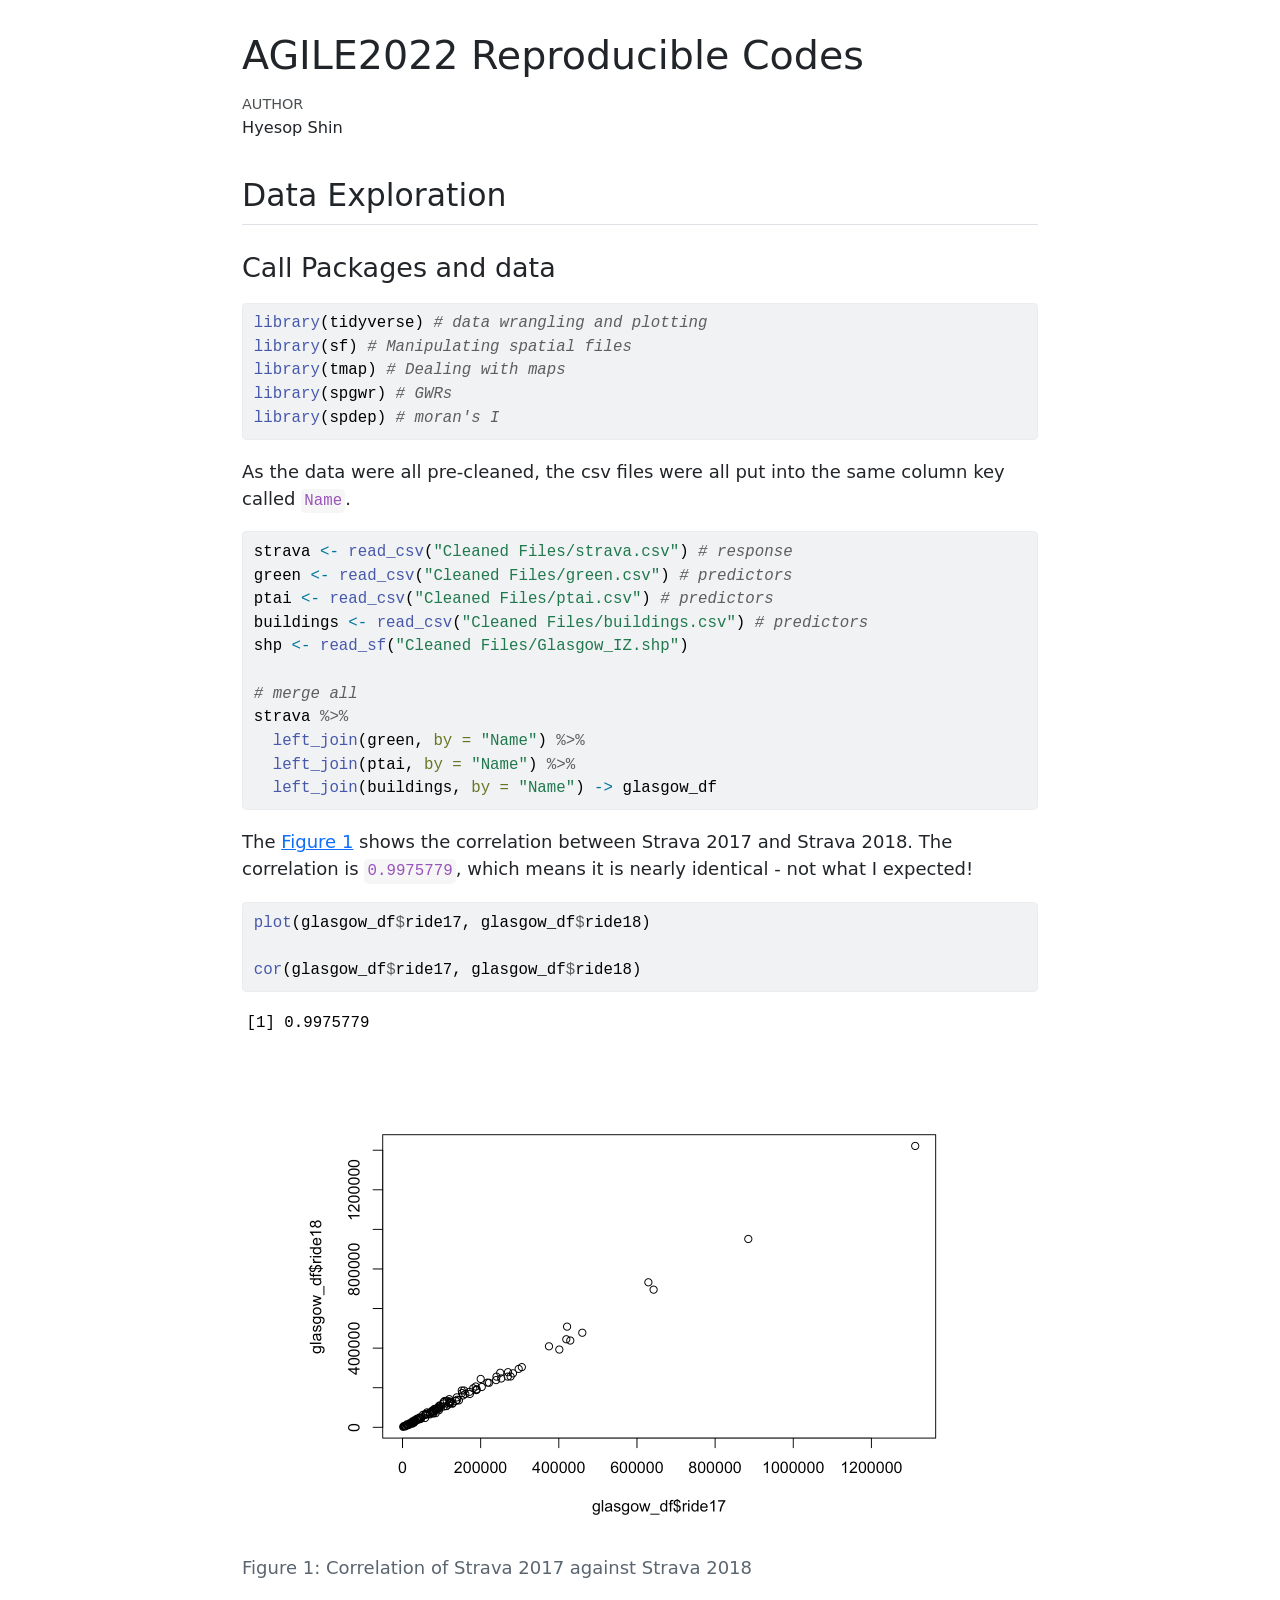
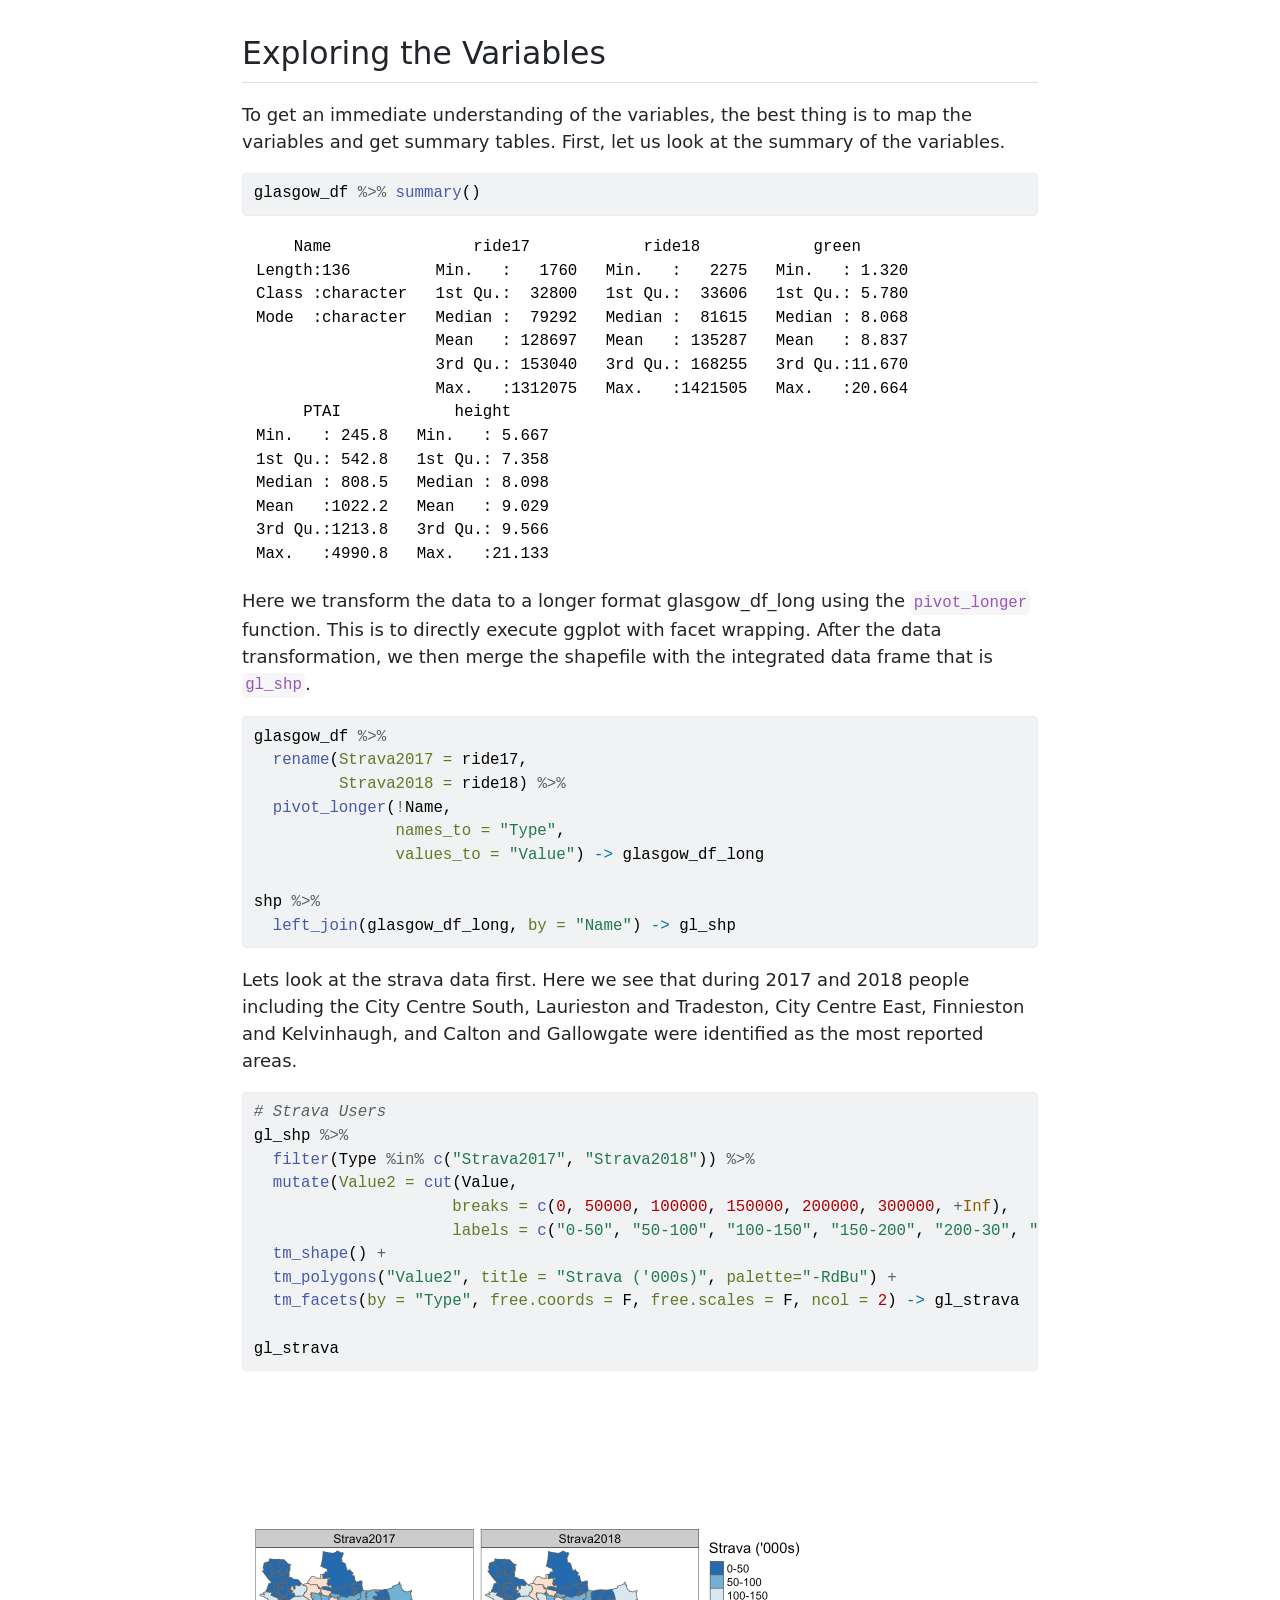
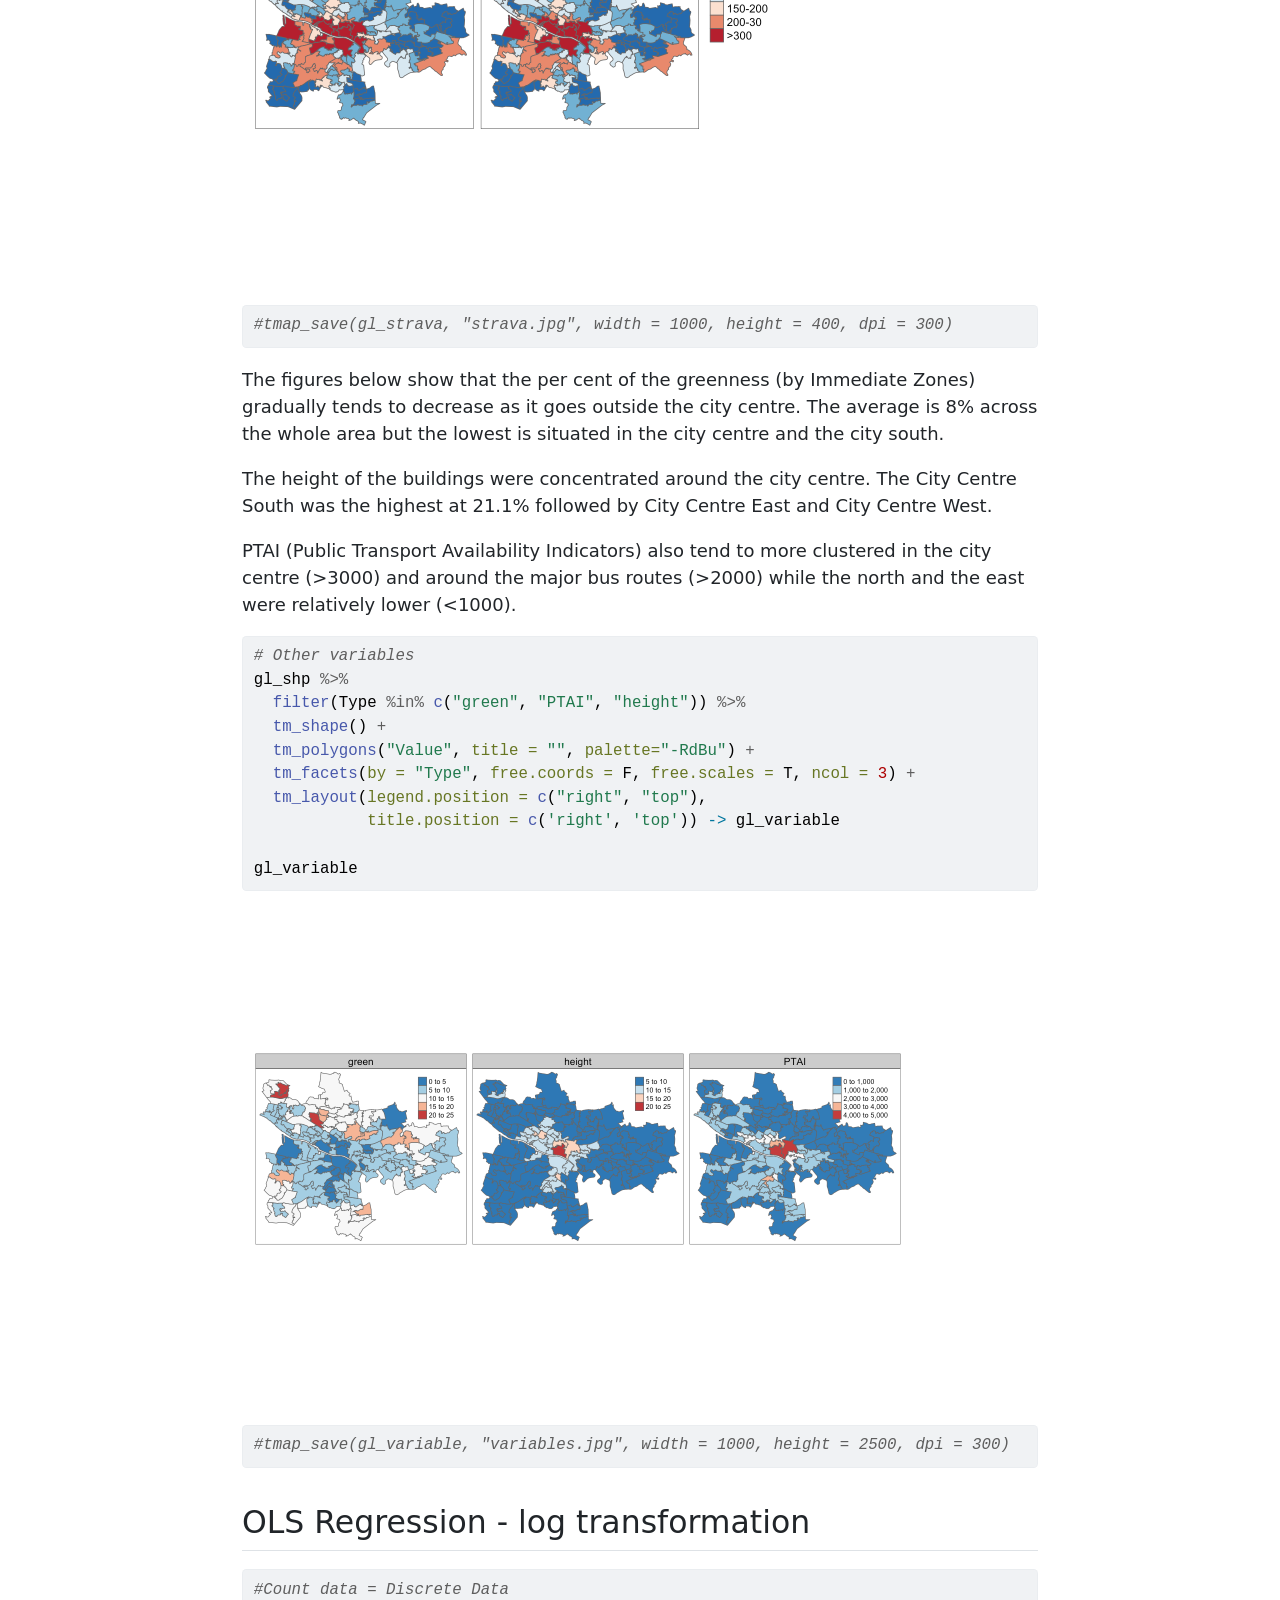
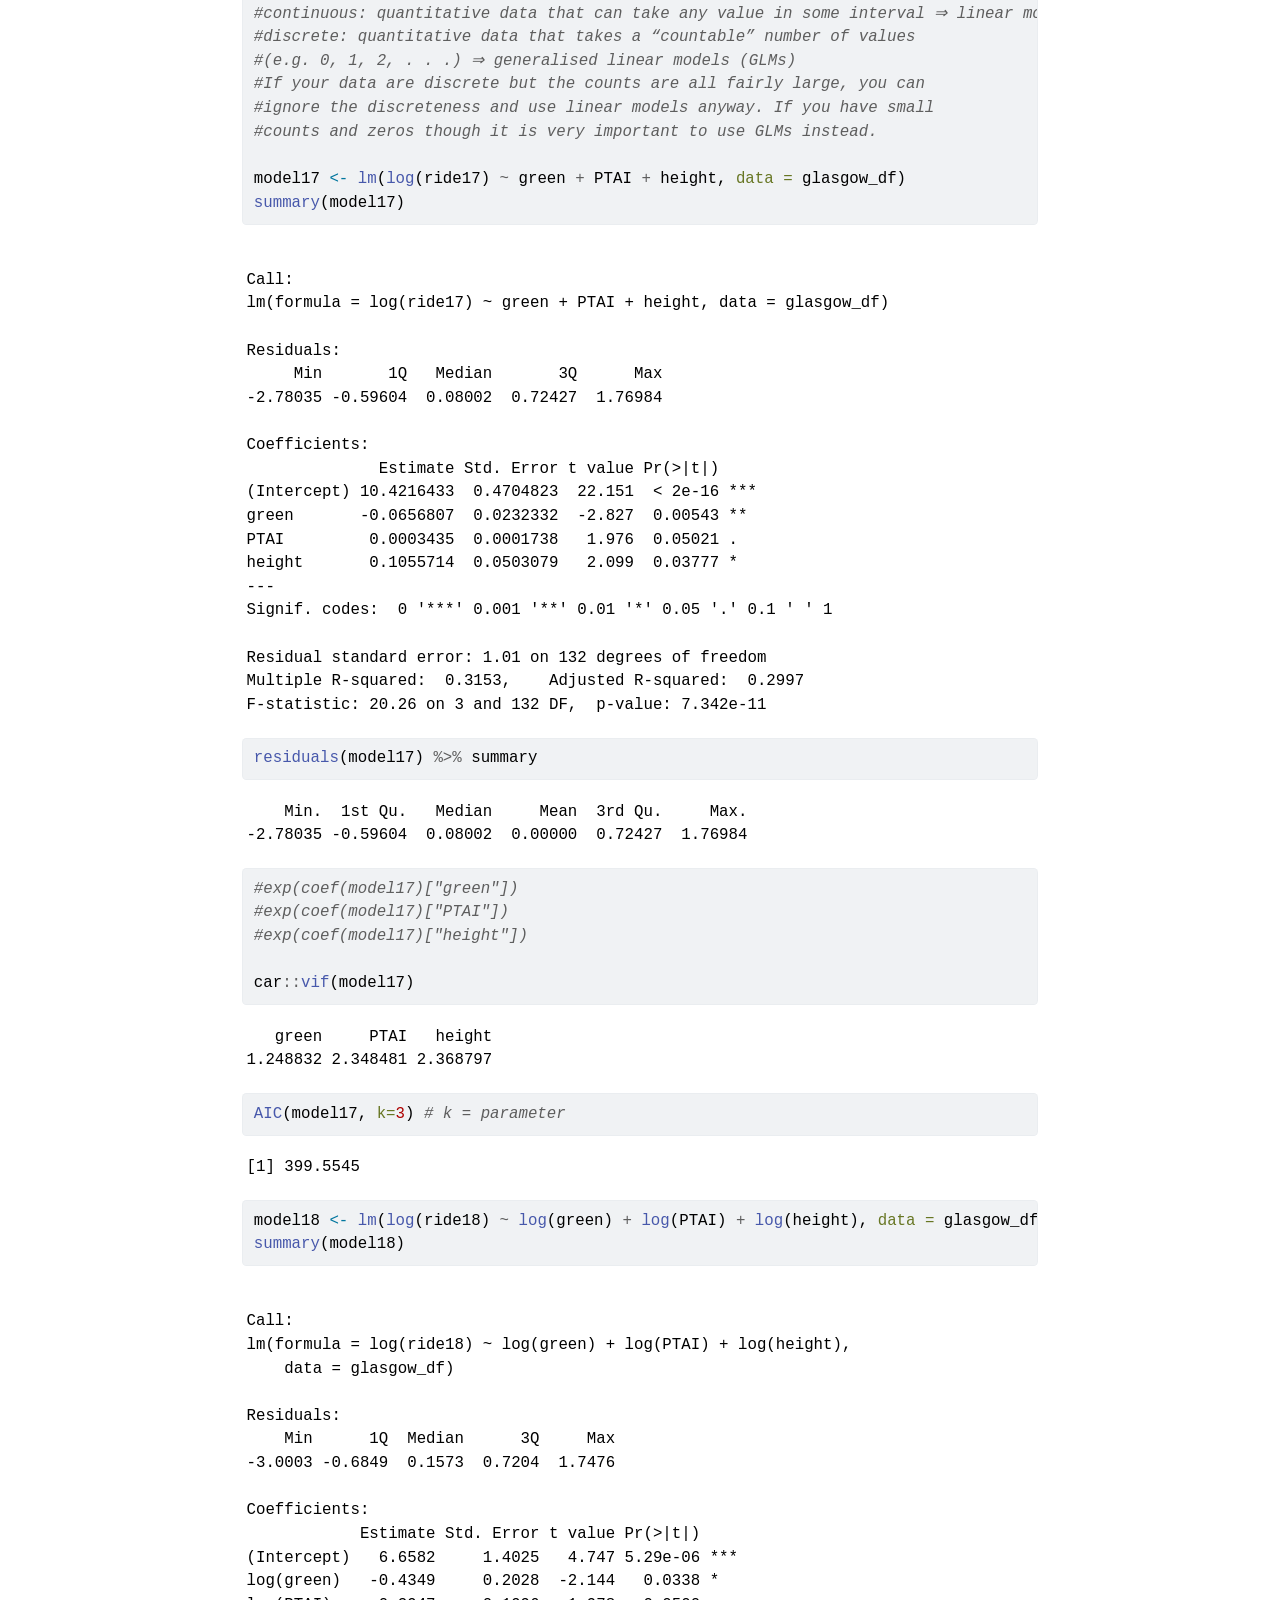
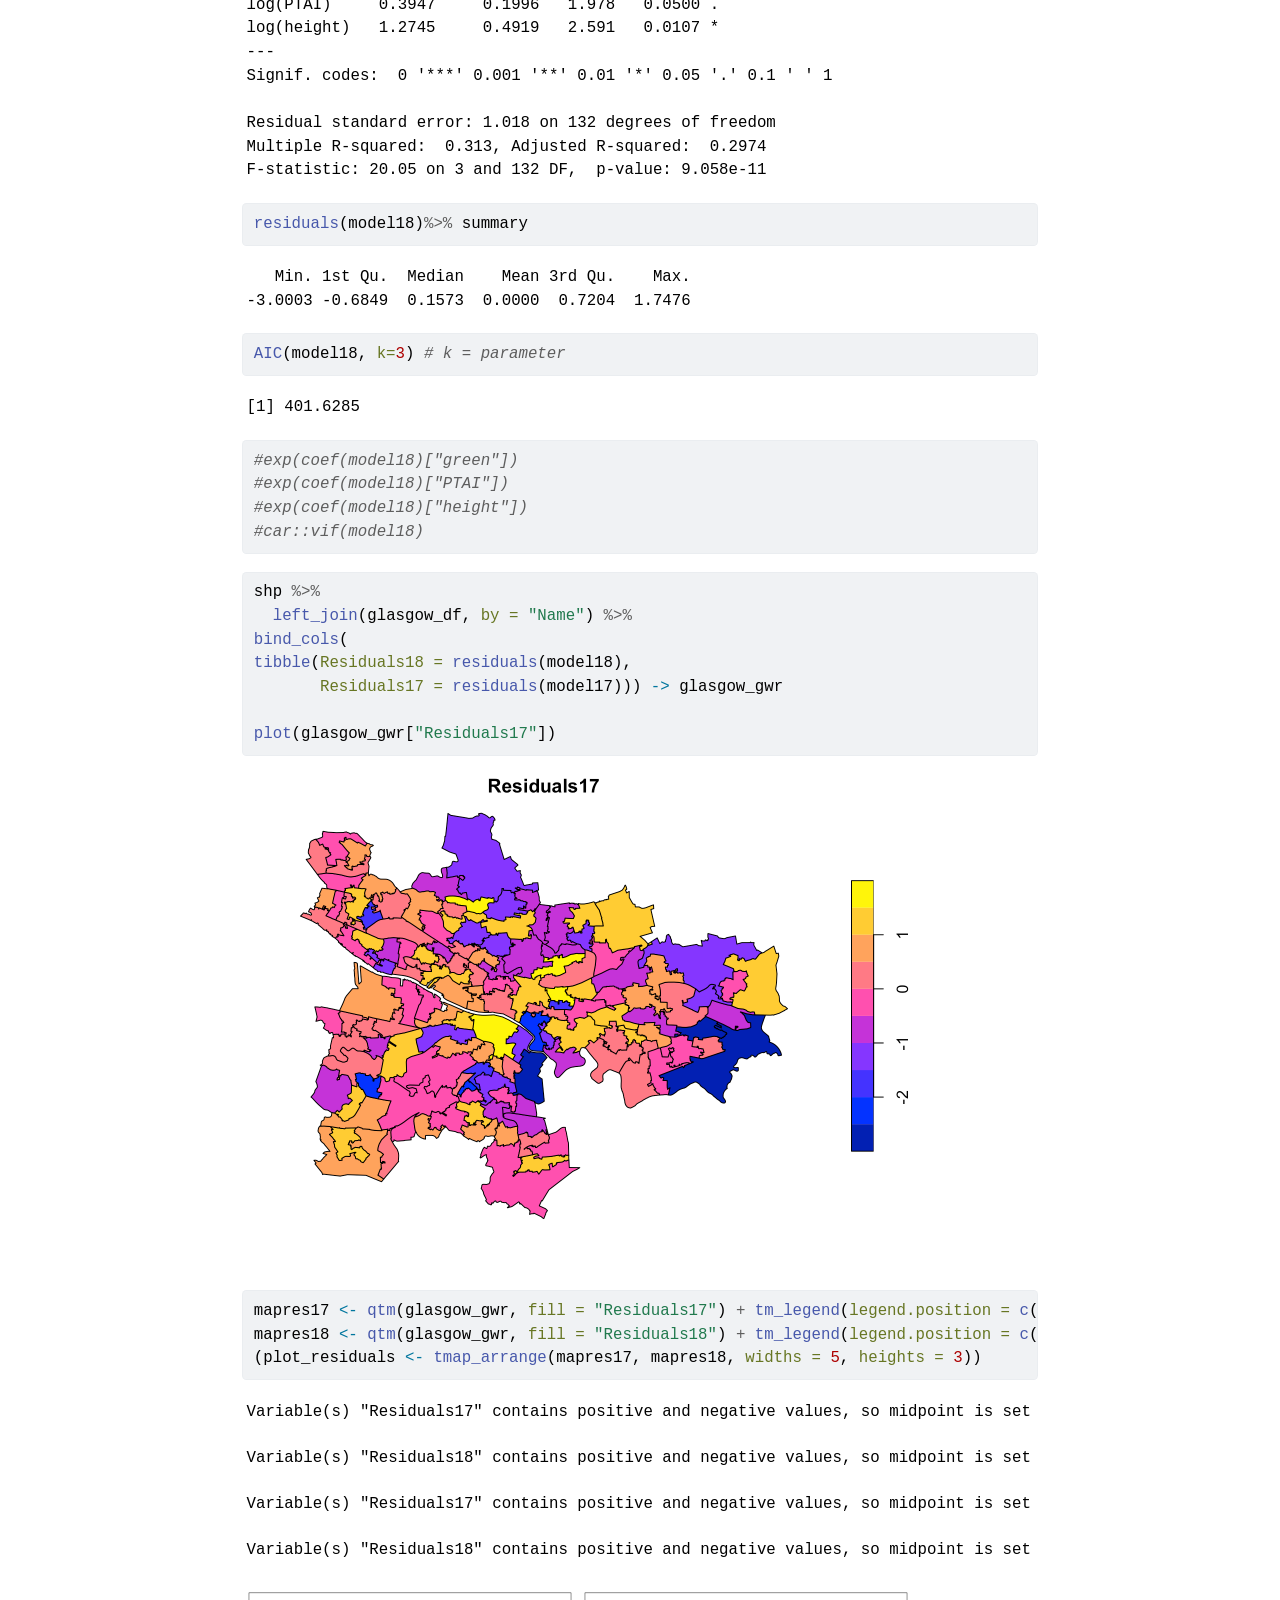
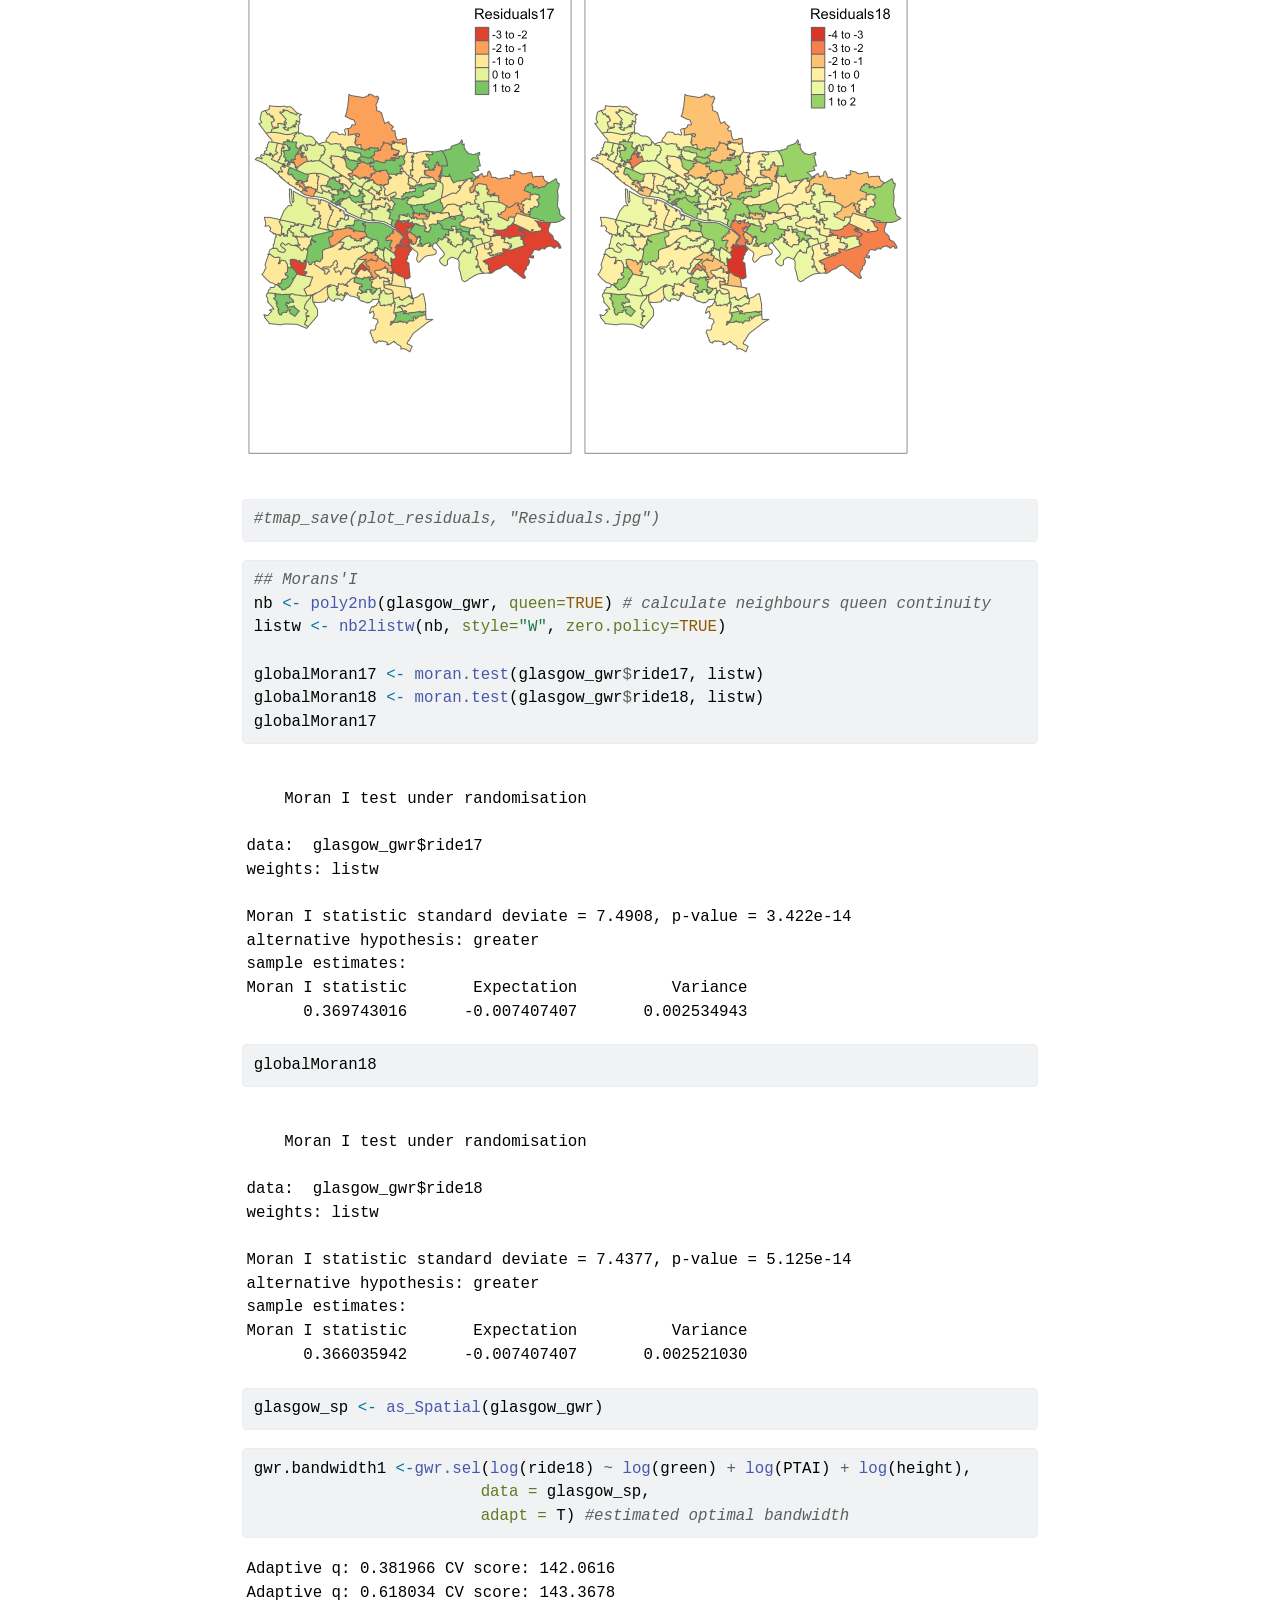
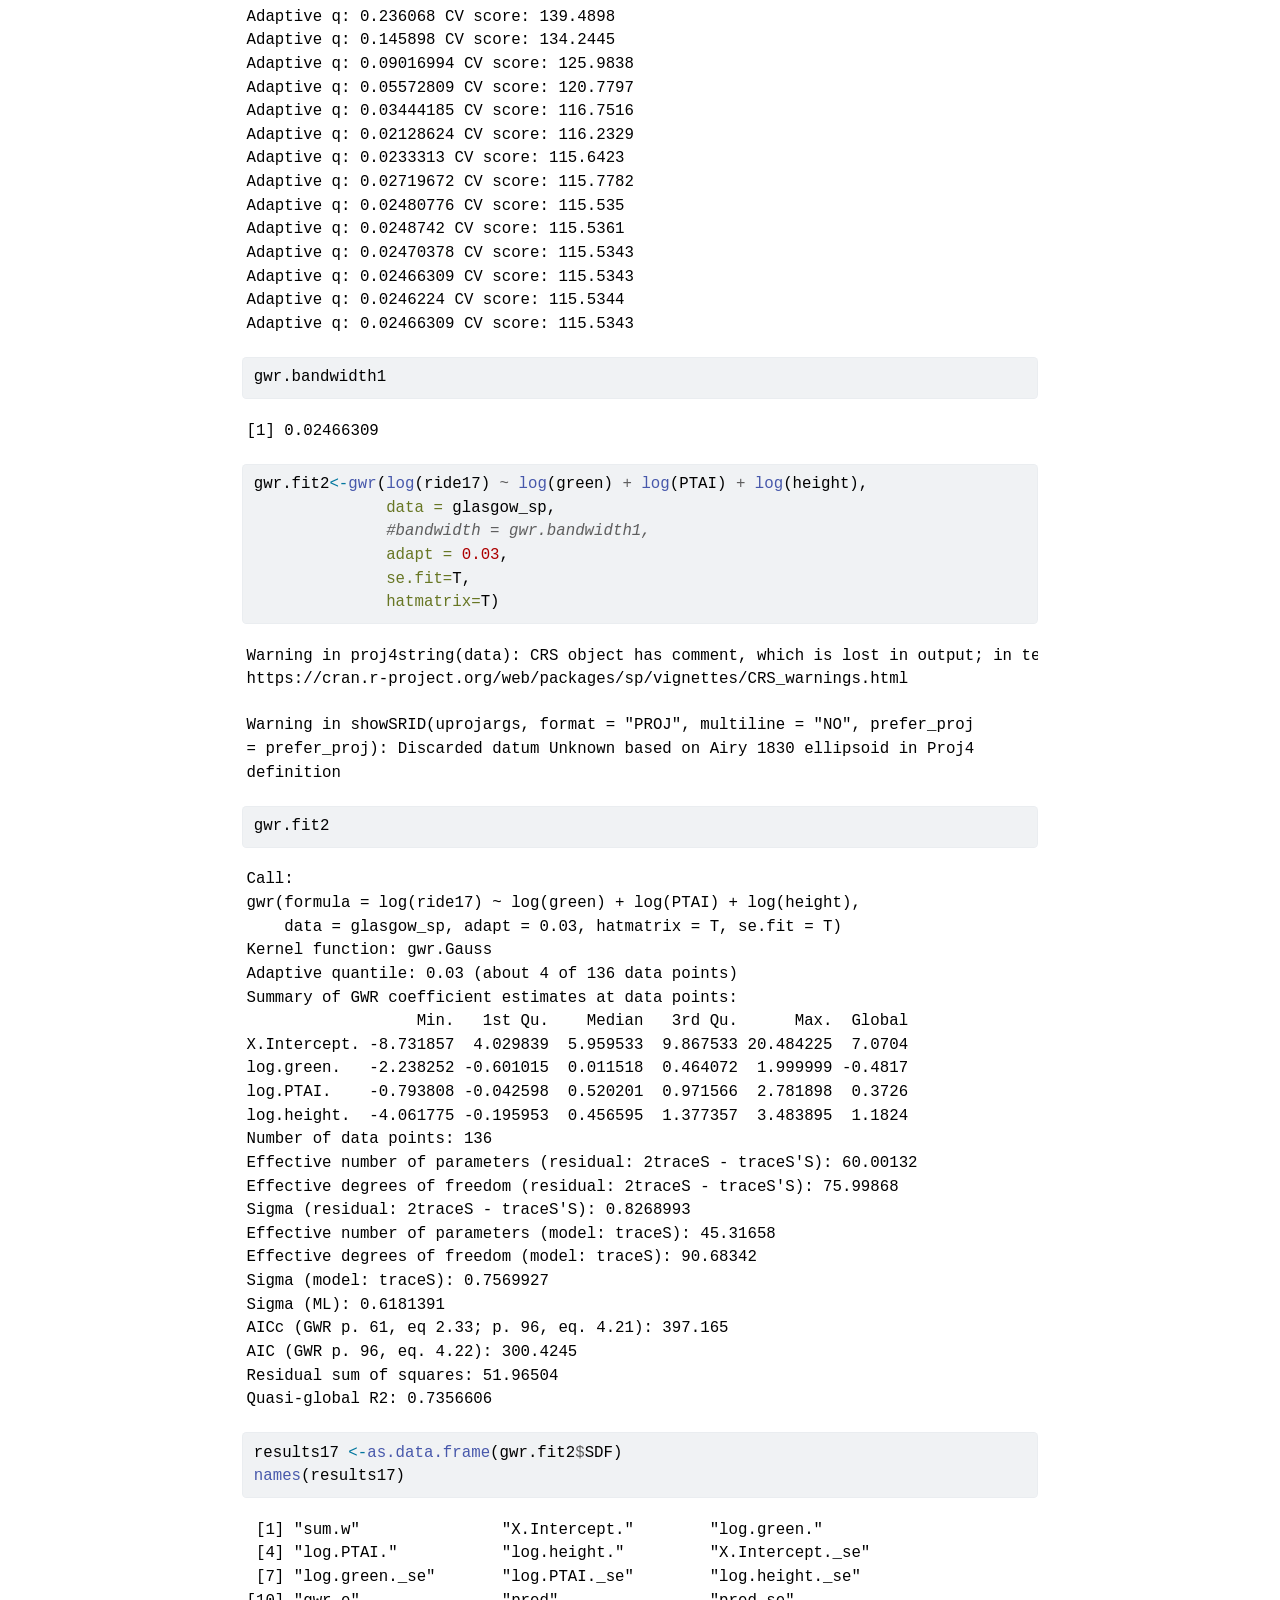
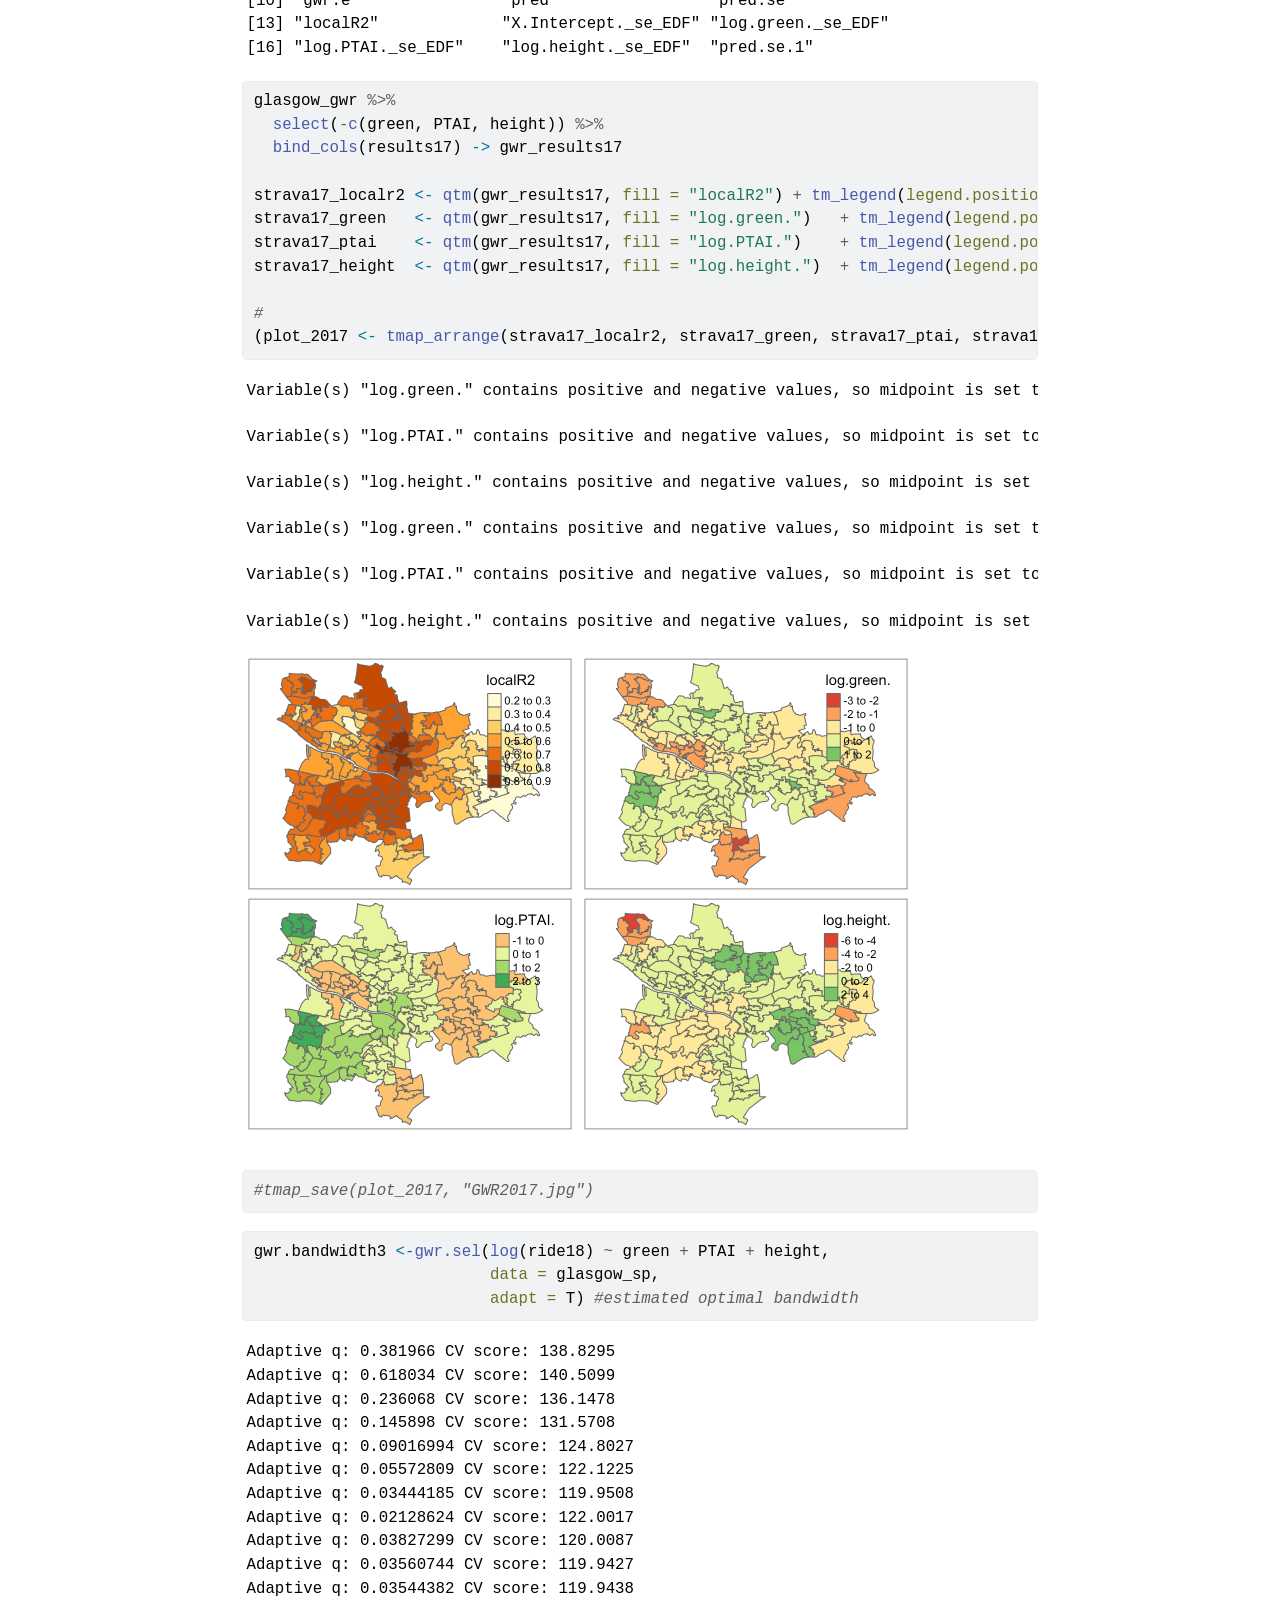
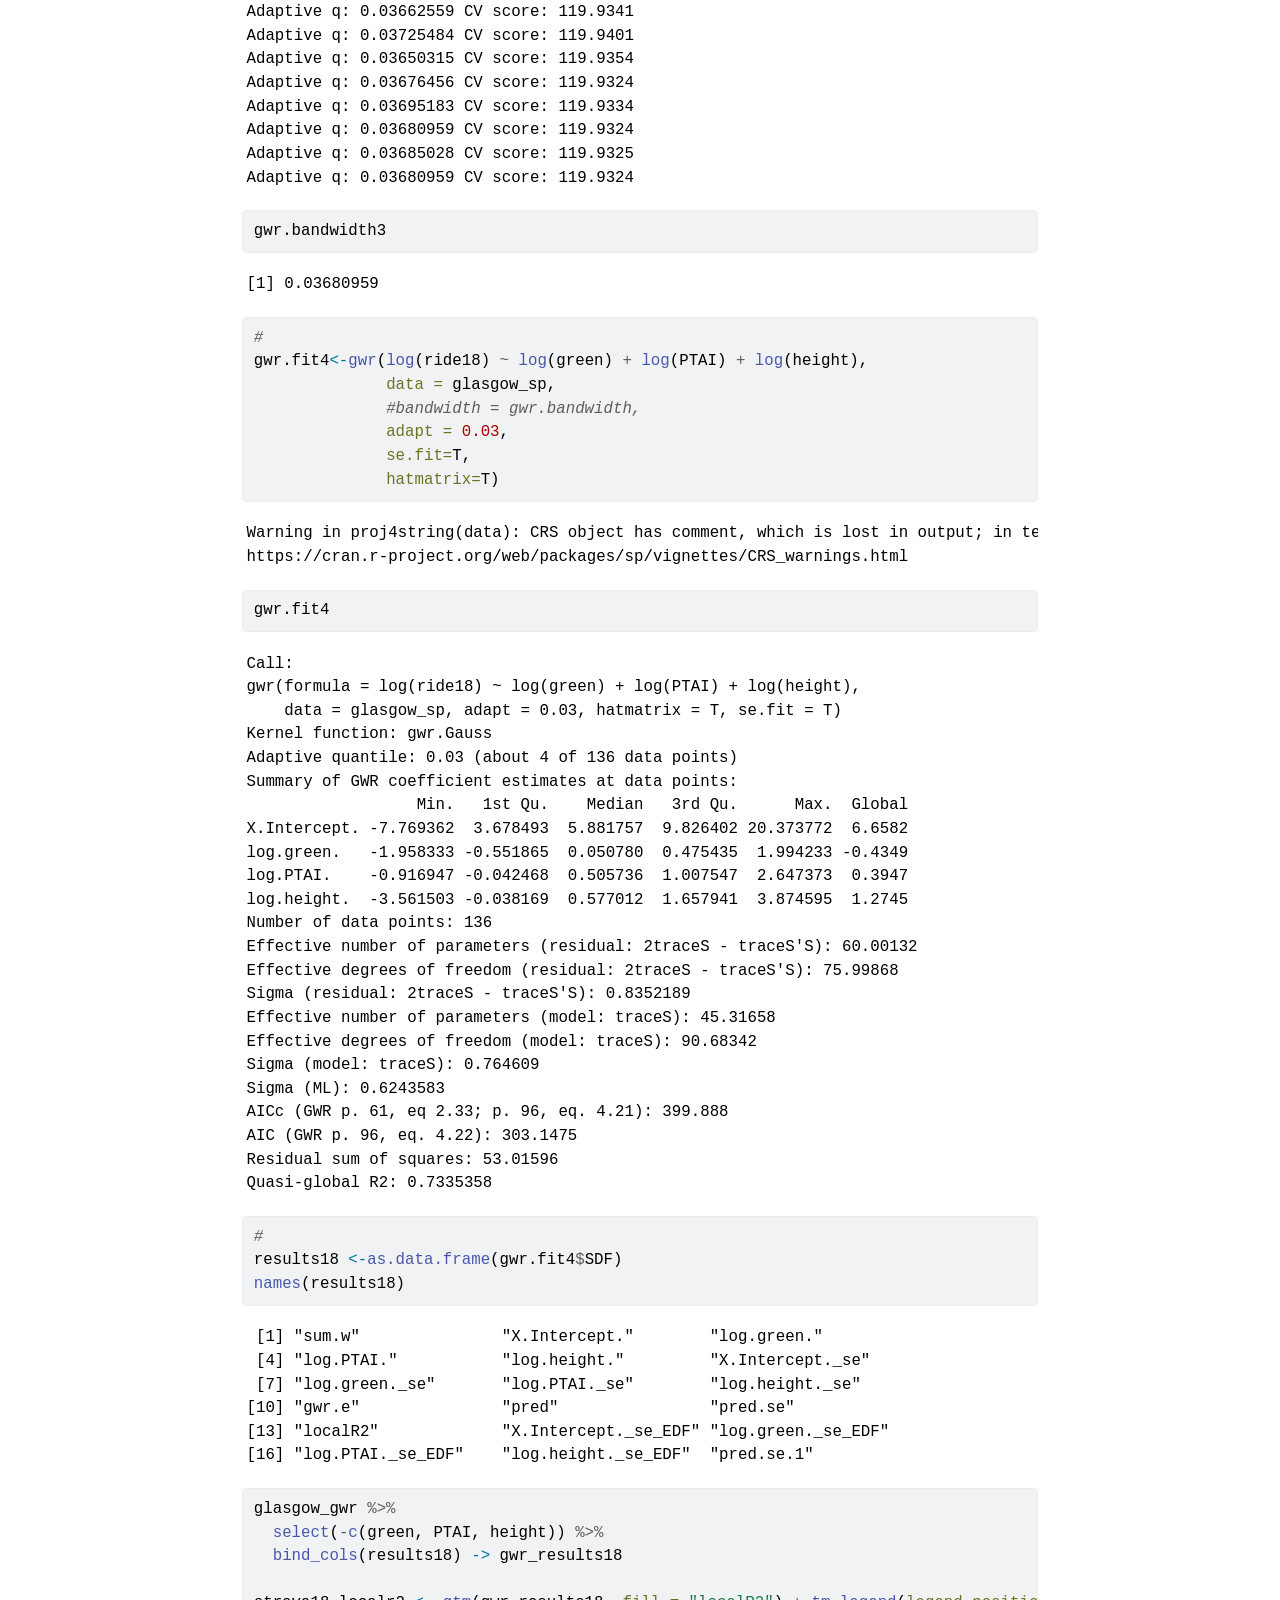
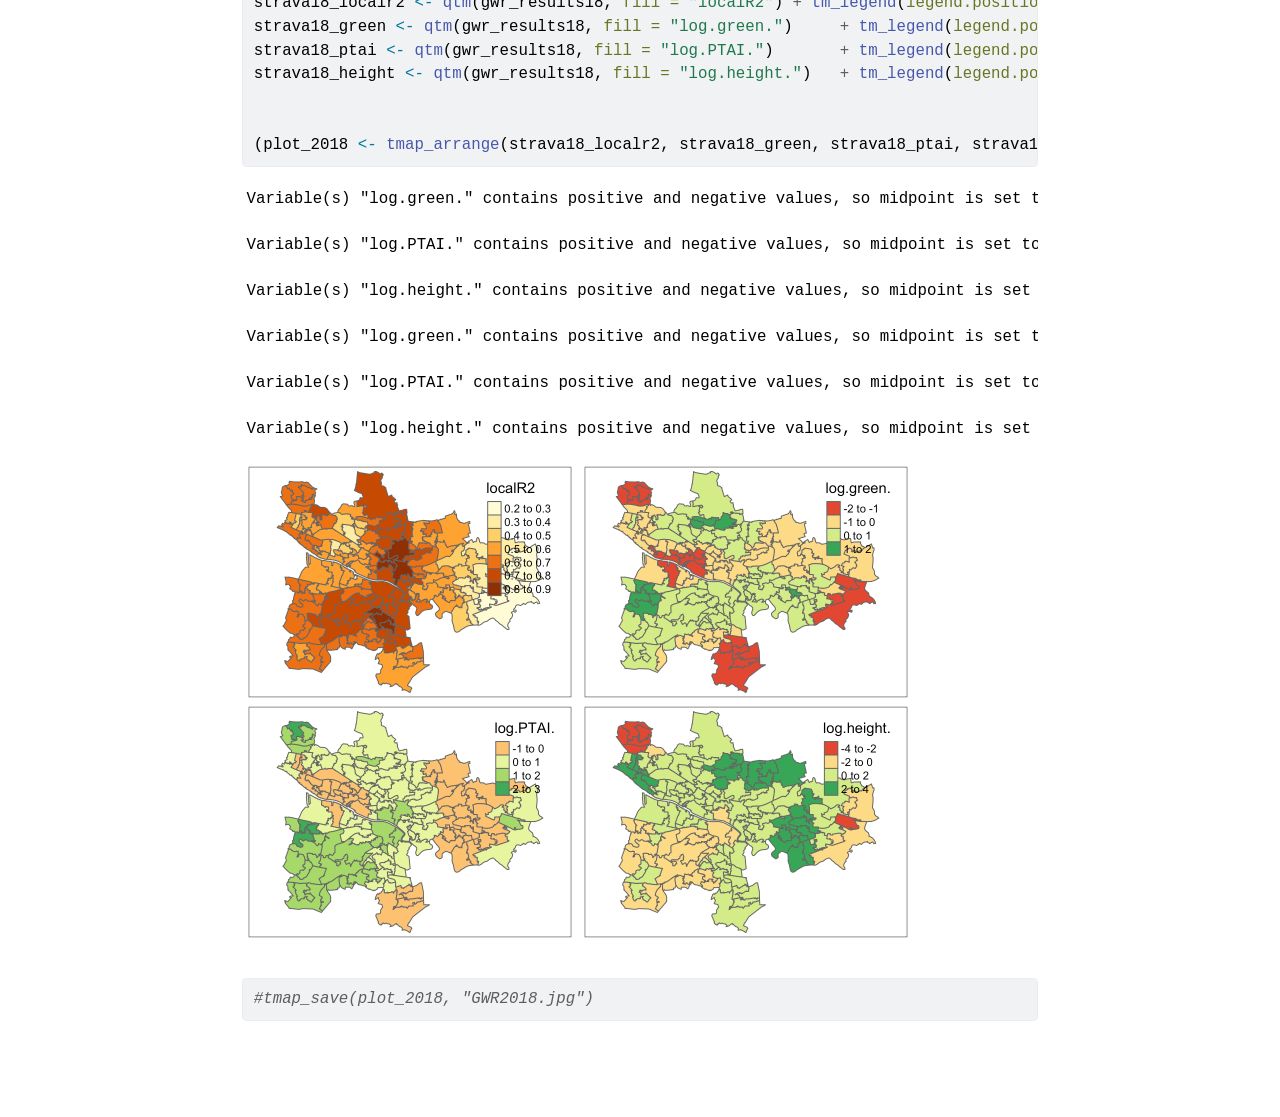
<file: docs/index.html>
<!DOCTYPE html>
<html xmlns="http://www.w3.org/1999/xhtml" lang="en" xml:lang="en"><head>
  <meta charset="utf-8">
  <meta name="generator" content="quarto-0.9.80">
  <meta name="viewport" content="width=device-width, initial-scale=1.0, user-scalable=yes">
  <meta name="author" content="Hyesop Shin">
  <title>AGILE2022 Reproducible Codes</title>
  <style>
    code{white-space: pre-wrap;}
    span.smallcaps{font-variant: small-caps;}
    span.underline{text-decoration: underline;}
    div.column{display: inline-block; vertical-align: top; width: 50%;}
    div.hanging-indent{margin-left: 1.5em; text-indent: -1.5em;}
    ul.task-list{list-style: none;}
    pre > code.sourceCode { white-space: pre; position: relative; }
    pre > code.sourceCode > span { display: inline-block; line-height: 1.25; }
    pre > code.sourceCode > span:empty { height: 1.2em; }
    .sourceCode { overflow: visible; }
    code.sourceCode > span { color: inherit; text-decoration: inherit; }
    div.sourceCode { margin: 1em 0; }
    pre.sourceCode { margin: 0; }
    @media screen {
    div.sourceCode { overflow: auto; }
    }
    @media print {
    pre > code.sourceCode { white-space: pre-wrap; }
    pre > code.sourceCode > span { text-indent: -5em; padding-left: 5em; }
    }
    pre.numberSource code
      { counter-reset: source-line 0; }
    pre.numberSource code > span
      { position: relative; left: -4em; counter-increment: source-line; }
    pre.numberSource code > span > a:first-child::before
      { content: counter(source-line);
        position: relative; left: -1em; text-align: right; vertical-align: baseline;
        border: none; display: inline-block;
        -webkit-touch-callout: none; -webkit-user-select: none;
        -khtml-user-select: none; -moz-user-select: none;
        -ms-user-select: none; user-select: none;
        padding: 0 4px; width: 4em;
        color: #aaaaaa;
      }
    pre.numberSource { margin-left: 3em; border-left: 1px solid #aaaaaa;  padding-left: 4px; }
    div.sourceCode
      {   }
    @media screen {
    pre > code.sourceCode > span > a:first-child::before { text-decoration: underline; }
    }
    code span.al { color: #ff0000; font-weight: bold; } /* Alert */
    code span.an { color: #60a0b0; font-weight: bold; font-style: italic; } /* Annotation */
    code span.at { color: #7d9029; } /* Attribute */
    code span.bn { color: #40a070; } /* BaseN */
    code span.bu { } /* BuiltIn */
    code span.cf { color: #007020; font-weight: bold; } /* ControlFlow */
    code span.ch { color: #4070a0; } /* Char */
    code span.cn { color: #880000; } /* Constant */
    code span.co { color: #60a0b0; font-style: italic; } /* Comment */
    code span.cv { color: #60a0b0; font-weight: bold; font-style: italic; } /* CommentVar */
    code span.do { color: #ba2121; font-style: italic; } /* Documentation */
    code span.dt { color: #902000; } /* DataType */
    code span.dv { color: #40a070; } /* DecVal */
    code span.er { color: #ff0000; font-weight: bold; } /* Error */
    code span.ex { } /* Extension */
    code span.fl { color: #40a070; } /* Float */
    code span.fu { color: #06287e; } /* Function */
    code span.im { } /* Import */
    code span.in { color: #60a0b0; font-weight: bold; font-style: italic; } /* Information */
    code span.kw { color: #007020; font-weight: bold; } /* Keyword */
    code span.op { color: #666666; } /* Operator */
    code span.ot { color: #007020; } /* Other */
    code span.pp { color: #bc7a00; } /* Preprocessor */
    code span.sc { color: #4070a0; } /* SpecialChar */
    code span.ss { color: #bb6688; } /* SpecialString */
    code span.st { color: #4070a0; } /* String */
    code span.va { color: #19177c; } /* Variable */
    code span.vs { color: #4070a0; } /* VerbatimString */
    code span.wa { color: #60a0b0; font-weight: bold; font-style: italic; } /* Warning */
  </style>

  <script src="site_libs/quarto-nav/quarto-nav.js"></script>
  <script src="site_libs/clipboard/clipboard.min.js"></script>
  <meta name="quarto:offset" content="./">
  <script src="site_libs/quarto-search/autocomplete.umd.js"></script>
  <script src="site_libs/quarto-search/fuse.min.js"></script>
  <script src="site_libs/quarto-search/quarto-search.js"></script>
  <script src="site_libs/quarto-html/quarto.js"></script>
  <script src="site_libs/quarto-html/popper.min.js"></script>
  <script src="site_libs/quarto-html/tippy.umd.min.js"></script>
  <script src="site_libs/quarto-html/anchor.min.js"></script>
  <link href="site_libs/quarto-html/tippy.css" rel="stylesheet">
  <link href="site_libs/quarto-html/quarto-syntax-highlighting.css" rel="stylesheet">
  <script src="site_libs/bootstrap/bootstrap.min.js"></script>
  <link href="site_libs/bootstrap/bootstrap-icons.css" rel="stylesheet">
  <link href="site_libs/bootstrap/bootstrap.min.css" rel="stylesheet">
  <script id="quarto-search-options" type="application/json">{
    "location": "sidebar",
    "copy-button": false,
    "collapse-after": 2,
    "panel-placement": "start",
    "type": "textbox",
    "limit": 20,
    "language": {
      "search-no-results-text": "No results",
      "search-matching-documents-text": "matching documents",
      "search-copy-link-title": "Copy link to search",
      "search-hide-matches-text": "Hide additional matches",
      "search-more-match-text": "more match in this document",
      "search-more-matches-text": "more matches in this document",
      "search-clear-button-title": "Clear",
      "search-detached-cancel-button-title": "Cancel",
      "search-submit-button-title": "Submit"
    }
  }</script>
  <!--[if lt IE 9]>
    <script src="//cdnjs.cloudflare.com/ajax/libs/html5shiv/3.7.3/html5shiv-printshiv.min.js"></script>
  <![endif]-->
</head>
<body class="fullcontent">
<div id="quarto-search-results"></div>
<!-- content -->
<div id="quarto-content" class="quarto-container page-columns page-rows-contents page-layout-article">
<!-- sidebar -->
<!-- margin-sidebar -->
    
<!-- main -->
<main class="content" id="quarto-document-content">
<header id="title-block-header" class="quarto-title-block default">


<div class="quarto-title"><h1 class="title display-7">AGILE2022 Reproducible Codes</h1></div><div class="quarto-title-meta"><div><div class="quarto-title-meta-heading">Author</div><div class="quarto-title-meta-contents"><div class="quarto-title-authors"><p>Hyesop Shin</p></div></div></div></div></header>
<section id="data-exploration" class="level2">
<h2 class="anchored" data-anchor-id="data-exploration">Data Exploration</h2>
<section id="call-packages-and-data" class="level3">
<h3 class="anchored" data-anchor-id="call-packages-and-data">Call Packages and data</h3>
<div class="cell">
<div class="sourceCode" id="cb1"><pre class="sourceCode r cell-code code-with-copy"><code class="sourceCode r"><span id="cb1-1"><a href="#cb1-1" aria-hidden="true" tabindex="-1"></a><span class="fu">library</span>(tidyverse) <span class="co"># data wrangling and plotting</span></span>
<span id="cb1-2"><a href="#cb1-2" aria-hidden="true" tabindex="-1"></a><span class="fu">library</span>(sf) <span class="co"># Manipulating spatial files</span></span>
<span id="cb1-3"><a href="#cb1-3" aria-hidden="true" tabindex="-1"></a><span class="fu">library</span>(tmap) <span class="co"># Dealing with maps</span></span>
<span id="cb1-4"><a href="#cb1-4" aria-hidden="true" tabindex="-1"></a><span class="fu">library</span>(spgwr) <span class="co"># GWRs</span></span>
<span id="cb1-5"><a href="#cb1-5" aria-hidden="true" tabindex="-1"></a><span class="fu">library</span>(spdep) <span class="co"># moran's I</span></span></code><button title="Copy to Clipboard" class="code-copy-button"><i class="bi"></i></button></pre></div>
</div>
<p>As the data were all pre-cleaned, the csv files were all put into the same column key called <code>Name</code>.</p>
<div class="cell">
<div class="sourceCode" id="cb2"><pre class="sourceCode r cell-code code-with-copy"><code class="sourceCode r"><span id="cb2-1"><a href="#cb2-1" aria-hidden="true" tabindex="-1"></a>strava <span class="ot">&lt;-</span> <span class="fu">read_csv</span>(<span class="st">"Cleaned Files/strava.csv"</span>) <span class="co"># response</span></span>
<span id="cb2-2"><a href="#cb2-2" aria-hidden="true" tabindex="-1"></a>green <span class="ot">&lt;-</span> <span class="fu">read_csv</span>(<span class="st">"Cleaned Files/green.csv"</span>) <span class="co"># predictors</span></span>
<span id="cb2-3"><a href="#cb2-3" aria-hidden="true" tabindex="-1"></a>ptai <span class="ot">&lt;-</span> <span class="fu">read_csv</span>(<span class="st">"Cleaned Files/ptai.csv"</span>) <span class="co"># predictors</span></span>
<span id="cb2-4"><a href="#cb2-4" aria-hidden="true" tabindex="-1"></a>buildings <span class="ot">&lt;-</span> <span class="fu">read_csv</span>(<span class="st">"Cleaned Files/buildings.csv"</span>) <span class="co"># predictors</span></span>
<span id="cb2-5"><a href="#cb2-5" aria-hidden="true" tabindex="-1"></a>shp <span class="ot">&lt;-</span> <span class="fu">read_sf</span>(<span class="st">"Cleaned Files/Glasgow_IZ.shp"</span>)</span>
<span id="cb2-6"><a href="#cb2-6" aria-hidden="true" tabindex="-1"></a></span>
<span id="cb2-7"><a href="#cb2-7" aria-hidden="true" tabindex="-1"></a><span class="co"># merge all </span></span>
<span id="cb2-8"><a href="#cb2-8" aria-hidden="true" tabindex="-1"></a>strava <span class="sc">%&gt;%</span> </span>
<span id="cb2-9"><a href="#cb2-9" aria-hidden="true" tabindex="-1"></a>  <span class="fu">left_join</span>(green, <span class="at">by =</span> <span class="st">"Name"</span>) <span class="sc">%&gt;%</span> </span>
<span id="cb2-10"><a href="#cb2-10" aria-hidden="true" tabindex="-1"></a>  <span class="fu">left_join</span>(ptai, <span class="at">by =</span> <span class="st">"Name"</span>) <span class="sc">%&gt;%</span> </span>
<span id="cb2-11"><a href="#cb2-11" aria-hidden="true" tabindex="-1"></a>  <span class="fu">left_join</span>(buildings, <span class="at">by =</span> <span class="st">"Name"</span>) <span class="ot">-&gt;</span> glasgow_df</span></code><button title="Copy to Clipboard" class="code-copy-button"><i class="bi"></i></button></pre></div>
</div>
<p>The <a href="#fig-ridecorrelation">Figure&nbsp;1</a> shows the correlation between Strava 2017 and Strava 2018. The correlation is <code>0.9975779</code>, which means it is nearly identical - not what I expected!</p>
<div class="cell">
<div class="sourceCode" id="cb3"><pre class="sourceCode r cell-code code-with-copy"><code class="sourceCode r"><span id="cb3-1"><a href="#cb3-1" aria-hidden="true" tabindex="-1"></a><span class="fu">plot</span>(glasgow_df<span class="sc">$</span>ride17, glasgow_df<span class="sc">$</span>ride18)</span>
<span id="cb3-2"><a href="#cb3-2" aria-hidden="true" tabindex="-1"></a></span>
<span id="cb3-3"><a href="#cb3-3" aria-hidden="true" tabindex="-1"></a><span class="fu">cor</span>(glasgow_df<span class="sc">$</span>ride17, glasgow_df<span class="sc">$</span>ride18)</span></code><button title="Copy to Clipboard" class="code-copy-button"><i class="bi"></i></button></pre></div>
<div class="cell-output-stdout">
<pre><code>[1] 0.9975779</code></pre>
</div>
<div class="cell-output-display">
<div id="fig-ridecorrelation" class="quarto-figure quarto-figure-center anchored">
<figure class="figure">
<p><img src="index_files/figure-html/fig-ridecorrelation-1.png" class="img-fluid figure-img" width="672"></p>
<p></p><figcaption aria-hidden="true" class="figure-caption">Figure 1: Correlation of Strava 2017 against Strava 2018</figcaption><p></p>
</figure>
</div>
</div>
</div>
</section>
</section>
<section id="exploring-the-variables" class="level2">
<h2 class="anchored" data-anchor-id="exploring-the-variables">Exploring the Variables</h2>
<p>To get an immediate understanding of the variables, the best thing is to map the variables and get summary tables. First, let us look at the summary of the variables.</p>
<div class="cell">
<div class="sourceCode" id="cb5"><pre class="sourceCode r cell-code code-with-copy"><code class="sourceCode r"><span id="cb5-1"><a href="#cb5-1" aria-hidden="true" tabindex="-1"></a>glasgow_df <span class="sc">%&gt;%</span> <span class="fu">summary</span>()</span></code><button title="Copy to Clipboard" class="code-copy-button"><i class="bi"></i></button></pre></div>
<div class="cell-output-stdout">
<pre><code>     Name               ride17            ride18            green       
 Length:136         Min.   :   1760   Min.   :   2275   Min.   : 1.320  
 Class :character   1st Qu.:  32800   1st Qu.:  33606   1st Qu.: 5.780  
 Mode  :character   Median :  79292   Median :  81615   Median : 8.068  
                    Mean   : 128697   Mean   : 135287   Mean   : 8.837  
                    3rd Qu.: 153040   3rd Qu.: 168255   3rd Qu.:11.670  
                    Max.   :1312075   Max.   :1421505   Max.   :20.664  
      PTAI            height      
 Min.   : 245.8   Min.   : 5.667  
 1st Qu.: 542.8   1st Qu.: 7.358  
 Median : 808.5   Median : 8.098  
 Mean   :1022.2   Mean   : 9.029  
 3rd Qu.:1213.8   3rd Qu.: 9.566  
 Max.   :4990.8   Max.   :21.133  </code></pre>
</div>
</div>
<p>Here we transform the data to a longer format glasgow_df_long using the <code>pivot_longer</code> function. This is to directly execute ggplot with facet wrapping. After the data transformation, we then merge the shapefile with the integrated data frame that is <code>gl_shp</code>.</p>
<div class="cell">
<div class="sourceCode" id="cb7"><pre class="sourceCode r cell-code code-with-copy"><code class="sourceCode r"><span id="cb7-1"><a href="#cb7-1" aria-hidden="true" tabindex="-1"></a>glasgow_df <span class="sc">%&gt;%</span> </span>
<span id="cb7-2"><a href="#cb7-2" aria-hidden="true" tabindex="-1"></a>  <span class="fu">rename</span>(<span class="at">Strava2017 =</span> ride17,</span>
<span id="cb7-3"><a href="#cb7-3" aria-hidden="true" tabindex="-1"></a>         <span class="at">Strava2018 =</span> ride18) <span class="sc">%&gt;%</span> </span>
<span id="cb7-4"><a href="#cb7-4" aria-hidden="true" tabindex="-1"></a>  <span class="fu">pivot_longer</span>(<span class="sc">!</span>Name,</span>
<span id="cb7-5"><a href="#cb7-5" aria-hidden="true" tabindex="-1"></a>               <span class="at">names_to =</span> <span class="st">"Type"</span>,</span>
<span id="cb7-6"><a href="#cb7-6" aria-hidden="true" tabindex="-1"></a>               <span class="at">values_to =</span> <span class="st">"Value"</span>) <span class="ot">-&gt;</span> glasgow_df_long</span>
<span id="cb7-7"><a href="#cb7-7" aria-hidden="true" tabindex="-1"></a></span>
<span id="cb7-8"><a href="#cb7-8" aria-hidden="true" tabindex="-1"></a>shp <span class="sc">%&gt;%</span> </span>
<span id="cb7-9"><a href="#cb7-9" aria-hidden="true" tabindex="-1"></a>  <span class="fu">left_join</span>(glasgow_df_long, <span class="at">by =</span> <span class="st">"Name"</span>) <span class="ot">-&gt;</span> gl_shp</span></code><button title="Copy to Clipboard" class="code-copy-button"><i class="bi"></i></button></pre></div>
</div>
<p>Lets look at the strava data first. Here we see that during 2017 and 2018 people including the City Centre South, Laurieston and Tradeston, City Centre East, Finnieston and Kelvinhaugh, and Calton and Gallowgate were identified as the most reported areas.</p>
<div class="cell">
<div class="sourceCode" id="cb8"><pre class="sourceCode r cell-code code-with-copy"><code class="sourceCode r"><span id="cb8-1"><a href="#cb8-1" aria-hidden="true" tabindex="-1"></a><span class="co"># Strava Users</span></span>
<span id="cb8-2"><a href="#cb8-2" aria-hidden="true" tabindex="-1"></a>gl_shp <span class="sc">%&gt;%</span> </span>
<span id="cb8-3"><a href="#cb8-3" aria-hidden="true" tabindex="-1"></a>  <span class="fu">filter</span>(Type <span class="sc">%in%</span> <span class="fu">c</span>(<span class="st">"Strava2017"</span>, <span class="st">"Strava2018"</span>)) <span class="sc">%&gt;%</span> </span>
<span id="cb8-4"><a href="#cb8-4" aria-hidden="true" tabindex="-1"></a>  <span class="fu">mutate</span>(<span class="at">Value2 =</span> <span class="fu">cut</span>(Value,</span>
<span id="cb8-5"><a href="#cb8-5" aria-hidden="true" tabindex="-1"></a>                     <span class="at">breaks =</span> <span class="fu">c</span>(<span class="dv">0</span>, <span class="dv">50000</span>, <span class="dv">100000</span>, <span class="dv">150000</span>, <span class="dv">200000</span>, <span class="dv">300000</span>, <span class="sc">+</span><span class="cn">Inf</span>),</span>
<span id="cb8-6"><a href="#cb8-6" aria-hidden="true" tabindex="-1"></a>                     <span class="at">labels =</span> <span class="fu">c</span>(<span class="st">"0-50"</span>, <span class="st">"50-100"</span>, <span class="st">"100-150"</span>, <span class="st">"150-200"</span>, <span class="st">"200-30"</span>, <span class="st">"&gt;300"</span>))) <span class="sc">%&gt;%</span> </span>
<span id="cb8-7"><a href="#cb8-7" aria-hidden="true" tabindex="-1"></a>  <span class="fu">tm_shape</span>() <span class="sc">+</span></span>
<span id="cb8-8"><a href="#cb8-8" aria-hidden="true" tabindex="-1"></a>  <span class="fu">tm_polygons</span>(<span class="st">"Value2"</span>, <span class="at">title =</span> <span class="st">"Strava ('000s)"</span>, <span class="at">palette=</span><span class="st">"-RdBu"</span>) <span class="sc">+</span></span>
<span id="cb8-9"><a href="#cb8-9" aria-hidden="true" tabindex="-1"></a>  <span class="fu">tm_facets</span>(<span class="at">by =</span> <span class="st">"Type"</span>, <span class="at">free.coords =</span> F, <span class="at">free.scales =</span> F, <span class="at">ncol =</span> <span class="dv">2</span>) <span class="ot">-&gt;</span> gl_strava</span>
<span id="cb8-10"><a href="#cb8-10" aria-hidden="true" tabindex="-1"></a></span>
<span id="cb8-11"><a href="#cb8-11" aria-hidden="true" tabindex="-1"></a>gl_strava</span></code><button title="Copy to Clipboard" class="code-copy-button"><i class="bi"></i></button></pre></div>
<div class="cell-output-display">
<p><img src="index_files/figure-html/unnamed-chunk-11-1.png" class="img-fluid" width="672"></p>
</div>
<div class="sourceCode" id="cb9"><pre class="sourceCode r cell-code code-with-copy"><code class="sourceCode r"><span id="cb9-1"><a href="#cb9-1" aria-hidden="true" tabindex="-1"></a><span class="co">#tmap_save(gl_strava, "strava.jpg", width = 1000, height = 400, dpi = 300)</span></span></code><button title="Copy to Clipboard" class="code-copy-button"><i class="bi"></i></button></pre></div>
</div>
<p>The figures below show that the per cent of the greenness (by Immediate Zones) gradually tends to decrease as it goes outside the city centre. The average is 8% across the whole area but the lowest is situated in the city centre and the city south.</p>
<p>The height of the buildings were concentrated around the city centre. The City Centre South was the highest at 21.1% followed by City Centre East and City Centre West.</p>
<p>PTAI (Public Transport Availability Indicators) also tend to more clustered in the city centre (&gt;3000) and around the major bus routes (&gt;2000) while the north and the east were relatively lower (&lt;1000).</p>
<div class="cell">
<div class="sourceCode" id="cb10"><pre class="sourceCode r cell-code code-with-copy"><code class="sourceCode r"><span id="cb10-1"><a href="#cb10-1" aria-hidden="true" tabindex="-1"></a><span class="co"># Other variables</span></span>
<span id="cb10-2"><a href="#cb10-2" aria-hidden="true" tabindex="-1"></a>gl_shp <span class="sc">%&gt;%</span> </span>
<span id="cb10-3"><a href="#cb10-3" aria-hidden="true" tabindex="-1"></a>  <span class="fu">filter</span>(Type <span class="sc">%in%</span> <span class="fu">c</span>(<span class="st">"green"</span>, <span class="st">"PTAI"</span>, <span class="st">"height"</span>)) <span class="sc">%&gt;%</span></span>
<span id="cb10-4"><a href="#cb10-4" aria-hidden="true" tabindex="-1"></a>  <span class="fu">tm_shape</span>() <span class="sc">+</span></span>
<span id="cb10-5"><a href="#cb10-5" aria-hidden="true" tabindex="-1"></a>  <span class="fu">tm_polygons</span>(<span class="st">"Value"</span>, <span class="at">title =</span> <span class="st">""</span>, <span class="at">palette=</span><span class="st">"-RdBu"</span>) <span class="sc">+</span></span>
<span id="cb10-6"><a href="#cb10-6" aria-hidden="true" tabindex="-1"></a>  <span class="fu">tm_facets</span>(<span class="at">by =</span> <span class="st">"Type"</span>, <span class="at">free.coords =</span> F, <span class="at">free.scales =</span> T, <span class="at">ncol =</span> <span class="dv">3</span>) <span class="sc">+</span></span>
<span id="cb10-7"><a href="#cb10-7" aria-hidden="true" tabindex="-1"></a>  <span class="fu">tm_layout</span>(<span class="at">legend.position =</span> <span class="fu">c</span>(<span class="st">"right"</span>, <span class="st">"top"</span>),  </span>
<span id="cb10-8"><a href="#cb10-8" aria-hidden="true" tabindex="-1"></a>            <span class="at">title.position =</span> <span class="fu">c</span>(<span class="st">'right'</span>, <span class="st">'top'</span>)) <span class="ot">-&gt;</span> gl_variable</span>
<span id="cb10-9"><a href="#cb10-9" aria-hidden="true" tabindex="-1"></a></span>
<span id="cb10-10"><a href="#cb10-10" aria-hidden="true" tabindex="-1"></a>gl_variable</span></code><button title="Copy to Clipboard" class="code-copy-button"><i class="bi"></i></button></pre></div>
<div class="cell-output-display">
<p><img src="index_files/figure-html/unnamed-chunk-13-1.png" class="img-fluid" width="672"></p>
</div>
<div class="sourceCode" id="cb11"><pre class="sourceCode r cell-code code-with-copy"><code class="sourceCode r"><span id="cb11-1"><a href="#cb11-1" aria-hidden="true" tabindex="-1"></a><span class="co">#tmap_save(gl_variable, "variables.jpg", width = 1000, height = 2500, dpi = 300)</span></span></code><button title="Copy to Clipboard" class="code-copy-button"><i class="bi"></i></button></pre></div>
</div>
</section>
<section id="ols-regression---log-transformation" class="level2">
<h2 class="anchored" data-anchor-id="ols-regression---log-transformation">OLS Regression - log transformation</h2>
<div class="cell">
<div class="sourceCode" id="cb12"><pre class="sourceCode r cell-code code-with-copy"><code class="sourceCode r"><span id="cb12-1"><a href="#cb12-1" aria-hidden="true" tabindex="-1"></a><span class="co">#Count data = Discrete Data</span></span>
<span id="cb12-2"><a href="#cb12-2" aria-hidden="true" tabindex="-1"></a><span class="co">#continuous: quantitative data that can take any value in some interval ⇒ linear models</span></span>
<span id="cb12-3"><a href="#cb12-3" aria-hidden="true" tabindex="-1"></a><span class="co">#discrete: quantitative data that takes a “countable” number of values</span></span>
<span id="cb12-4"><a href="#cb12-4" aria-hidden="true" tabindex="-1"></a><span class="co">#(e.g. 0, 1, 2, . . .) ⇒ generalised linear models (GLMs)</span></span>
<span id="cb12-5"><a href="#cb12-5" aria-hidden="true" tabindex="-1"></a><span class="co">#If your data are discrete but the counts are all fairly large, you can</span></span>
<span id="cb12-6"><a href="#cb12-6" aria-hidden="true" tabindex="-1"></a><span class="co">#ignore the discreteness and use linear models anyway. If you have small</span></span>
<span id="cb12-7"><a href="#cb12-7" aria-hidden="true" tabindex="-1"></a><span class="co">#counts and zeros though it is very important to use GLMs instead.</span></span>
<span id="cb12-8"><a href="#cb12-8" aria-hidden="true" tabindex="-1"></a></span>
<span id="cb12-9"><a href="#cb12-9" aria-hidden="true" tabindex="-1"></a>model17 <span class="ot">&lt;-</span> <span class="fu">lm</span>(<span class="fu">log</span>(ride17) <span class="sc">~</span> green <span class="sc">+</span> PTAI <span class="sc">+</span> height, <span class="at">data =</span> glasgow_df) </span>
<span id="cb12-10"><a href="#cb12-10" aria-hidden="true" tabindex="-1"></a><span class="fu">summary</span>(model17)</span></code><button title="Copy to Clipboard" class="code-copy-button"><i class="bi"></i></button></pre></div>
<div class="cell-output-stdout">
<pre><code>
Call:
lm(formula = log(ride17) ~ green + PTAI + height, data = glasgow_df)

Residuals:
     Min       1Q   Median       3Q      Max 
-2.78035 -0.59604  0.08002  0.72427  1.76984 

Coefficients:
              Estimate Std. Error t value Pr(&gt;|t|)    
(Intercept) 10.4216433  0.4704823  22.151  &lt; 2e-16 ***
green       -0.0656807  0.0232332  -2.827  0.00543 ** 
PTAI         0.0003435  0.0001738   1.976  0.05021 .  
height       0.1055714  0.0503079   2.099  0.03777 *  
---
Signif. codes:  0 '***' 0.001 '**' 0.01 '*' 0.05 '.' 0.1 ' ' 1

Residual standard error: 1.01 on 132 degrees of freedom
Multiple R-squared:  0.3153,    Adjusted R-squared:  0.2997 
F-statistic: 20.26 on 3 and 132 DF,  p-value: 7.342e-11</code></pre>
</div>
<div class="sourceCode" id="cb14"><pre class="sourceCode r cell-code code-with-copy"><code class="sourceCode r"><span id="cb14-1"><a href="#cb14-1" aria-hidden="true" tabindex="-1"></a><span class="fu">residuals</span>(model17) <span class="sc">%&gt;%</span> summary</span></code><button title="Copy to Clipboard" class="code-copy-button"><i class="bi"></i></button></pre></div>
<div class="cell-output-stdout">
<pre><code>    Min.  1st Qu.   Median     Mean  3rd Qu.     Max. 
-2.78035 -0.59604  0.08002  0.00000  0.72427  1.76984 </code></pre>
</div>
<div class="sourceCode" id="cb16"><pre class="sourceCode r cell-code code-with-copy"><code class="sourceCode r"><span id="cb16-1"><a href="#cb16-1" aria-hidden="true" tabindex="-1"></a><span class="co">#exp(coef(model17)["green"])</span></span>
<span id="cb16-2"><a href="#cb16-2" aria-hidden="true" tabindex="-1"></a><span class="co">#exp(coef(model17)["PTAI"])</span></span>
<span id="cb16-3"><a href="#cb16-3" aria-hidden="true" tabindex="-1"></a><span class="co">#exp(coef(model17)["height"])</span></span>
<span id="cb16-4"><a href="#cb16-4" aria-hidden="true" tabindex="-1"></a></span>
<span id="cb16-5"><a href="#cb16-5" aria-hidden="true" tabindex="-1"></a>car<span class="sc">::</span><span class="fu">vif</span>(model17)</span></code><button title="Copy to Clipboard" class="code-copy-button"><i class="bi"></i></button></pre></div>
<div class="cell-output-stdout">
<pre><code>   green     PTAI   height 
1.248832 2.348481 2.368797 </code></pre>
</div>
<div class="sourceCode" id="cb18"><pre class="sourceCode r cell-code code-with-copy"><code class="sourceCode r"><span id="cb18-1"><a href="#cb18-1" aria-hidden="true" tabindex="-1"></a><span class="fu">AIC</span>(model17, <span class="at">k=</span><span class="dv">3</span>) <span class="co"># k = parameter</span></span></code><button title="Copy to Clipboard" class="code-copy-button"><i class="bi"></i></button></pre></div>
<div class="cell-output-stdout">
<pre><code>[1] 399.5545</code></pre>
</div>
</div>
<div class="cell">
<div class="sourceCode" id="cb20"><pre class="sourceCode r cell-code code-with-copy"><code class="sourceCode r"><span id="cb20-1"><a href="#cb20-1" aria-hidden="true" tabindex="-1"></a>model18 <span class="ot">&lt;-</span> <span class="fu">lm</span>(<span class="fu">log</span>(ride18) <span class="sc">~</span> <span class="fu">log</span>(green) <span class="sc">+</span> <span class="fu">log</span>(PTAI) <span class="sc">+</span> <span class="fu">log</span>(height), <span class="at">data =</span> glasgow_df) </span>
<span id="cb20-2"><a href="#cb20-2" aria-hidden="true" tabindex="-1"></a><span class="fu">summary</span>(model18)</span></code><button title="Copy to Clipboard" class="code-copy-button"><i class="bi"></i></button></pre></div>
<div class="cell-output-stdout">
<pre><code>
Call:
lm(formula = log(ride18) ~ log(green) + log(PTAI) + log(height), 
    data = glasgow_df)

Residuals:
    Min      1Q  Median      3Q     Max 
-3.0003 -0.6849  0.1573  0.7204  1.7476 

Coefficients:
            Estimate Std. Error t value Pr(&gt;|t|)    
(Intercept)   6.6582     1.4025   4.747 5.29e-06 ***
log(green)   -0.4349     0.2028  -2.144   0.0338 *  
log(PTAI)     0.3947     0.1996   1.978   0.0500 .  
log(height)   1.2745     0.4919   2.591   0.0107 *  
---
Signif. codes:  0 '***' 0.001 '**' 0.01 '*' 0.05 '.' 0.1 ' ' 1

Residual standard error: 1.018 on 132 degrees of freedom
Multiple R-squared:  0.313, Adjusted R-squared:  0.2974 
F-statistic: 20.05 on 3 and 132 DF,  p-value: 9.058e-11</code></pre>
</div>
<div class="sourceCode" id="cb22"><pre class="sourceCode r cell-code code-with-copy"><code class="sourceCode r"><span id="cb22-1"><a href="#cb22-1" aria-hidden="true" tabindex="-1"></a><span class="fu">residuals</span>(model18)<span class="sc">%&gt;%</span> summary</span></code><button title="Copy to Clipboard" class="code-copy-button"><i class="bi"></i></button></pre></div>
<div class="cell-output-stdout">
<pre><code>   Min. 1st Qu.  Median    Mean 3rd Qu.    Max. 
-3.0003 -0.6849  0.1573  0.0000  0.7204  1.7476 </code></pre>
</div>
<div class="sourceCode" id="cb24"><pre class="sourceCode r cell-code code-with-copy"><code class="sourceCode r"><span id="cb24-1"><a href="#cb24-1" aria-hidden="true" tabindex="-1"></a><span class="fu">AIC</span>(model18, <span class="at">k=</span><span class="dv">3</span>) <span class="co"># k = parameter</span></span></code><button title="Copy to Clipboard" class="code-copy-button"><i class="bi"></i></button></pre></div>
<div class="cell-output-stdout">
<pre><code>[1] 401.6285</code></pre>
</div>
<div class="sourceCode" id="cb26"><pre class="sourceCode r cell-code code-with-copy"><code class="sourceCode r"><span id="cb26-1"><a href="#cb26-1" aria-hidden="true" tabindex="-1"></a><span class="co">#exp(coef(model18)["green"])</span></span>
<span id="cb26-2"><a href="#cb26-2" aria-hidden="true" tabindex="-1"></a><span class="co">#exp(coef(model18)["PTAI"])</span></span>
<span id="cb26-3"><a href="#cb26-3" aria-hidden="true" tabindex="-1"></a><span class="co">#exp(coef(model18)["height"])</span></span>
<span id="cb26-4"><a href="#cb26-4" aria-hidden="true" tabindex="-1"></a><span class="co">#car::vif(model18)</span></span></code><button title="Copy to Clipboard" class="code-copy-button"><i class="bi"></i></button></pre></div>
</div>
<div class="cell">
<div class="sourceCode" id="cb27"><pre class="sourceCode r cell-code code-with-copy"><code class="sourceCode r"><span id="cb27-1"><a href="#cb27-1" aria-hidden="true" tabindex="-1"></a>shp <span class="sc">%&gt;%</span> </span>
<span id="cb27-2"><a href="#cb27-2" aria-hidden="true" tabindex="-1"></a>  <span class="fu">left_join</span>(glasgow_df, <span class="at">by =</span> <span class="st">"Name"</span>) <span class="sc">%&gt;%</span> </span>
<span id="cb27-3"><a href="#cb27-3" aria-hidden="true" tabindex="-1"></a><span class="fu">bind_cols</span>(</span>
<span id="cb27-4"><a href="#cb27-4" aria-hidden="true" tabindex="-1"></a><span class="fu">tibble</span>(<span class="at">Residuals18 =</span> <span class="fu">residuals</span>(model18),</span>
<span id="cb27-5"><a href="#cb27-5" aria-hidden="true" tabindex="-1"></a>       <span class="at">Residuals17 =</span> <span class="fu">residuals</span>(model17))) <span class="ot">-&gt;</span> glasgow_gwr</span>
<span id="cb27-6"><a href="#cb27-6" aria-hidden="true" tabindex="-1"></a></span>
<span id="cb27-7"><a href="#cb27-7" aria-hidden="true" tabindex="-1"></a><span class="fu">plot</span>(glasgow_gwr[<span class="st">"Residuals17"</span>])</span></code><button title="Copy to Clipboard" class="code-copy-button"><i class="bi"></i></button></pre></div>
<div class="cell-output-display">
<p><img src="index_files/figure-html/spatialjoin-1.png" class="img-fluid" width="672"></p>
</div>
<div class="sourceCode" id="cb28"><pre class="sourceCode r cell-code code-with-copy"><code class="sourceCode r"><span id="cb28-1"><a href="#cb28-1" aria-hidden="true" tabindex="-1"></a>mapres17 <span class="ot">&lt;-</span> <span class="fu">qtm</span>(glasgow_gwr, <span class="at">fill =</span> <span class="st">"Residuals17"</span>) <span class="sc">+</span> <span class="fu">tm_legend</span>(<span class="at">legend.position =</span> <span class="fu">c</span>(<span class="st">"right"</span>, <span class="st">"top"</span>))</span>
<span id="cb28-2"><a href="#cb28-2" aria-hidden="true" tabindex="-1"></a>mapres18 <span class="ot">&lt;-</span> <span class="fu">qtm</span>(glasgow_gwr, <span class="at">fill =</span> <span class="st">"Residuals18"</span>) <span class="sc">+</span> <span class="fu">tm_legend</span>(<span class="at">legend.position =</span> <span class="fu">c</span>(<span class="st">"right"</span>, <span class="st">"top"</span>))</span>
<span id="cb28-3"><a href="#cb28-3" aria-hidden="true" tabindex="-1"></a>(plot_residuals <span class="ot">&lt;-</span> <span class="fu">tmap_arrange</span>(mapres17, mapres18, <span class="at">widths =</span> <span class="dv">5</span>, <span class="at">heights =</span> <span class="dv">3</span>))</span></code><button title="Copy to Clipboard" class="code-copy-button"><i class="bi"></i></button></pre></div>
<div class="cell-output-stderr">
<pre><code>Variable(s) "Residuals17" contains positive and negative values, so midpoint is set to 0. Set midpoint = NA to show the full spectrum of the color palette.</code></pre>
</div>
<div class="cell-output-stderr">
<pre><code>Variable(s) "Residuals18" contains positive and negative values, so midpoint is set to 0. Set midpoint = NA to show the full spectrum of the color palette.</code></pre>
</div>
<div class="cell-output-stderr">
<pre><code>Variable(s) "Residuals17" contains positive and negative values, so midpoint is set to 0. Set midpoint = NA to show the full spectrum of the color palette.</code></pre>
</div>
<div class="cell-output-stderr">
<pre><code>Variable(s) "Residuals18" contains positive and negative values, so midpoint is set to 0. Set midpoint = NA to show the full spectrum of the color palette.</code></pre>
</div>
<div class="cell-output-display">
<p><img src="index_files/figure-html/spatialjoin-2.png" class="img-fluid" width="672"></p>
</div>
<div class="sourceCode" id="cb33"><pre class="sourceCode r cell-code code-with-copy"><code class="sourceCode r"><span id="cb33-1"><a href="#cb33-1" aria-hidden="true" tabindex="-1"></a><span class="co">#tmap_save(plot_residuals, "Residuals.jpg")</span></span></code><button title="Copy to Clipboard" class="code-copy-button"><i class="bi"></i></button></pre></div>
</div>
<div class="cell">
<div class="sourceCode" id="cb34"><pre class="sourceCode r cell-code code-with-copy"><code class="sourceCode r"><span id="cb34-1"><a href="#cb34-1" aria-hidden="true" tabindex="-1"></a><span class="do">## Morans'I</span></span>
<span id="cb34-2"><a href="#cb34-2" aria-hidden="true" tabindex="-1"></a>nb <span class="ot">&lt;-</span> <span class="fu">poly2nb</span>(glasgow_gwr, <span class="at">queen=</span><span class="cn">TRUE</span>) <span class="co"># calculate neighbours queen continuity</span></span>
<span id="cb34-3"><a href="#cb34-3" aria-hidden="true" tabindex="-1"></a>listw <span class="ot">&lt;-</span> <span class="fu">nb2listw</span>(nb, <span class="at">style=</span><span class="st">"W"</span>, <span class="at">zero.policy=</span><span class="cn">TRUE</span>)</span>
<span id="cb34-4"><a href="#cb34-4" aria-hidden="true" tabindex="-1"></a></span>
<span id="cb34-5"><a href="#cb34-5" aria-hidden="true" tabindex="-1"></a>globalMoran17 <span class="ot">&lt;-</span> <span class="fu">moran.test</span>(glasgow_gwr<span class="sc">$</span>ride17, listw)</span>
<span id="cb34-6"><a href="#cb34-6" aria-hidden="true" tabindex="-1"></a>globalMoran18 <span class="ot">&lt;-</span> <span class="fu">moran.test</span>(glasgow_gwr<span class="sc">$</span>ride18, listw)</span>
<span id="cb34-7"><a href="#cb34-7" aria-hidden="true" tabindex="-1"></a>globalMoran17</span></code><button title="Copy to Clipboard" class="code-copy-button"><i class="bi"></i></button></pre></div>
<div class="cell-output-stdout">
<pre><code>
    Moran I test under randomisation

data:  glasgow_gwr$ride17  
weights: listw    

Moran I statistic standard deviate = 7.4908, p-value = 3.422e-14
alternative hypothesis: greater
sample estimates:
Moran I statistic       Expectation          Variance 
      0.369743016      -0.007407407       0.002534943 </code></pre>
</div>
<div class="sourceCode" id="cb36"><pre class="sourceCode r cell-code code-with-copy"><code class="sourceCode r"><span id="cb36-1"><a href="#cb36-1" aria-hidden="true" tabindex="-1"></a>globalMoran18</span></code><button title="Copy to Clipboard" class="code-copy-button"><i class="bi"></i></button></pre></div>
<div class="cell-output-stdout">
<pre><code>
    Moran I test under randomisation

data:  glasgow_gwr$ride18  
weights: listw    

Moran I statistic standard deviate = 7.4377, p-value = 5.125e-14
alternative hypothesis: greater
sample estimates:
Moran I statistic       Expectation          Variance 
      0.366035942      -0.007407407       0.002521030 </code></pre>
</div>
<div class="sourceCode" id="cb38"><pre class="sourceCode r cell-code code-with-copy"><code class="sourceCode r"><span id="cb38-1"><a href="#cb38-1" aria-hidden="true" tabindex="-1"></a>glasgow_sp <span class="ot">&lt;-</span> <span class="fu">as_Spatial</span>(glasgow_gwr)</span></code><button title="Copy to Clipboard" class="code-copy-button"><i class="bi"></i></button></pre></div>
</div>
<div class="cell">
<div class="sourceCode" id="cb39"><pre class="sourceCode r cell-code code-with-copy"><code class="sourceCode r"><span id="cb39-1"><a href="#cb39-1" aria-hidden="true" tabindex="-1"></a>gwr.bandwidth1 <span class="ot">&lt;-</span><span class="fu">gwr.sel</span>(<span class="fu">log</span>(ride18) <span class="sc">~</span> <span class="fu">log</span>(green) <span class="sc">+</span> <span class="fu">log</span>(PTAI) <span class="sc">+</span> <span class="fu">log</span>(height), </span>
<span id="cb39-2"><a href="#cb39-2" aria-hidden="true" tabindex="-1"></a>                        <span class="at">data =</span> glasgow_sp,</span>
<span id="cb39-3"><a href="#cb39-3" aria-hidden="true" tabindex="-1"></a>                        <span class="at">adapt =</span> T) <span class="co">#estimated optimal bandwidth</span></span></code><button title="Copy to Clipboard" class="code-copy-button"><i class="bi"></i></button></pre></div>
<div class="cell-output-stdout">
<pre><code>Adaptive q: 0.381966 CV score: 142.0616 
Adaptive q: 0.618034 CV score: 143.3678 
Adaptive q: 0.236068 CV score: 139.4898 
Adaptive q: 0.145898 CV score: 134.2445 
Adaptive q: 0.09016994 CV score: 125.9838 
Adaptive q: 0.05572809 CV score: 120.7797 
Adaptive q: 0.03444185 CV score: 116.7516 
Adaptive q: 0.02128624 CV score: 116.2329 
Adaptive q: 0.0233313 CV score: 115.6423 
Adaptive q: 0.02719672 CV score: 115.7782 
Adaptive q: 0.02480776 CV score: 115.535 
Adaptive q: 0.0248742 CV score: 115.5361 
Adaptive q: 0.02470378 CV score: 115.5343 
Adaptive q: 0.02466309 CV score: 115.5343 
Adaptive q: 0.0246224 CV score: 115.5344 
Adaptive q: 0.02466309 CV score: 115.5343 </code></pre>
</div>
<div class="sourceCode" id="cb41"><pre class="sourceCode r cell-code code-with-copy"><code class="sourceCode r"><span id="cb41-1"><a href="#cb41-1" aria-hidden="true" tabindex="-1"></a>gwr.bandwidth1</span></code><button title="Copy to Clipboard" class="code-copy-button"><i class="bi"></i></button></pre></div>
<div class="cell-output-stdout">
<pre><code>[1] 0.02466309</code></pre>
</div>
<div class="sourceCode" id="cb43"><pre class="sourceCode r cell-code code-with-copy"><code class="sourceCode r"><span id="cb43-1"><a href="#cb43-1" aria-hidden="true" tabindex="-1"></a>gwr.fit2<span class="ot">&lt;-</span><span class="fu">gwr</span>(<span class="fu">log</span>(ride17) <span class="sc">~</span> <span class="fu">log</span>(green) <span class="sc">+</span> <span class="fu">log</span>(PTAI) <span class="sc">+</span> <span class="fu">log</span>(height), </span>
<span id="cb43-2"><a href="#cb43-2" aria-hidden="true" tabindex="-1"></a>              <span class="at">data =</span> glasgow_sp, </span>
<span id="cb43-3"><a href="#cb43-3" aria-hidden="true" tabindex="-1"></a>              <span class="co">#bandwidth = gwr.bandwidth1, </span></span>
<span id="cb43-4"><a href="#cb43-4" aria-hidden="true" tabindex="-1"></a>              <span class="at">adapt =</span> <span class="fl">0.03</span>,</span>
<span id="cb43-5"><a href="#cb43-5" aria-hidden="true" tabindex="-1"></a>              <span class="at">se.fit=</span>T, </span>
<span id="cb43-6"><a href="#cb43-6" aria-hidden="true" tabindex="-1"></a>              <span class="at">hatmatrix=</span>T)</span></code><button title="Copy to Clipboard" class="code-copy-button"><i class="bi"></i></button></pre></div>
<div class="cell-output-stderr">
<pre><code>Warning in proj4string(data): CRS object has comment, which is lost in output; in tests, see
https://cran.r-project.org/web/packages/sp/vignettes/CRS_warnings.html</code></pre>
</div>
<div class="cell-output-stderr">
<pre><code>Warning in showSRID(uprojargs, format = "PROJ", multiline = "NO", prefer_proj
= prefer_proj): Discarded datum Unknown based on Airy 1830 ellipsoid in Proj4
definition</code></pre>
</div>
<div class="sourceCode" id="cb46"><pre class="sourceCode r cell-code code-with-copy"><code class="sourceCode r"><span id="cb46-1"><a href="#cb46-1" aria-hidden="true" tabindex="-1"></a>gwr.fit2</span></code><button title="Copy to Clipboard" class="code-copy-button"><i class="bi"></i></button></pre></div>
<div class="cell-output-stdout">
<pre><code>Call:
gwr(formula = log(ride17) ~ log(green) + log(PTAI) + log(height), 
    data = glasgow_sp, adapt = 0.03, hatmatrix = T, se.fit = T)
Kernel function: gwr.Gauss 
Adaptive quantile: 0.03 (about 4 of 136 data points)
Summary of GWR coefficient estimates at data points:
                  Min.   1st Qu.    Median   3rd Qu.      Max.  Global
X.Intercept. -8.731857  4.029839  5.959533  9.867533 20.484225  7.0704
log.green.   -2.238252 -0.601015  0.011518  0.464072  1.999999 -0.4817
log.PTAI.    -0.793808 -0.042598  0.520201  0.971566  2.781898  0.3726
log.height.  -4.061775 -0.195953  0.456595  1.377357  3.483895  1.1824
Number of data points: 136 
Effective number of parameters (residual: 2traceS - traceS'S): 60.00132 
Effective degrees of freedom (residual: 2traceS - traceS'S): 75.99868 
Sigma (residual: 2traceS - traceS'S): 0.8268993 
Effective number of parameters (model: traceS): 45.31658 
Effective degrees of freedom (model: traceS): 90.68342 
Sigma (model: traceS): 0.7569927 
Sigma (ML): 0.6181391 
AICc (GWR p. 61, eq 2.33; p. 96, eq. 4.21): 397.165 
AIC (GWR p. 96, eq. 4.22): 300.4245 
Residual sum of squares: 51.96504 
Quasi-global R2: 0.7356606 </code></pre>
</div>
</div>
<div class="cell">
<div class="sourceCode" id="cb48"><pre class="sourceCode r cell-code code-with-copy"><code class="sourceCode r"><span id="cb48-1"><a href="#cb48-1" aria-hidden="true" tabindex="-1"></a>results17 <span class="ot">&lt;-</span><span class="fu">as.data.frame</span>(gwr.fit2<span class="sc">$</span>SDF)</span>
<span id="cb48-2"><a href="#cb48-2" aria-hidden="true" tabindex="-1"></a><span class="fu">names</span>(results17)</span></code><button title="Copy to Clipboard" class="code-copy-button"><i class="bi"></i></button></pre></div>
<div class="cell-output-stdout">
<pre><code> [1] "sum.w"               "X.Intercept."        "log.green."         
 [4] "log.PTAI."           "log.height."         "X.Intercept._se"    
 [7] "log.green._se"       "log.PTAI._se"        "log.height._se"     
[10] "gwr.e"               "pred"                "pred.se"            
[13] "localR2"             "X.Intercept._se_EDF" "log.green._se_EDF"  
[16] "log.PTAI._se_EDF"    "log.height._se_EDF"  "pred.se.1"          </code></pre>
</div>
<div class="sourceCode" id="cb50"><pre class="sourceCode r cell-code code-with-copy"><code class="sourceCode r"><span id="cb50-1"><a href="#cb50-1" aria-hidden="true" tabindex="-1"></a>glasgow_gwr <span class="sc">%&gt;%</span> </span>
<span id="cb50-2"><a href="#cb50-2" aria-hidden="true" tabindex="-1"></a>  <span class="fu">select</span>(<span class="sc">-</span><span class="fu">c</span>(green, PTAI, height)) <span class="sc">%&gt;%</span> </span>
<span id="cb50-3"><a href="#cb50-3" aria-hidden="true" tabindex="-1"></a>  <span class="fu">bind_cols</span>(results17) <span class="ot">-&gt;</span> gwr_results17</span>
<span id="cb50-4"><a href="#cb50-4" aria-hidden="true" tabindex="-1"></a></span>
<span id="cb50-5"><a href="#cb50-5" aria-hidden="true" tabindex="-1"></a>strava17_localr2 <span class="ot">&lt;-</span> <span class="fu">qtm</span>(gwr_results17, <span class="at">fill =</span> <span class="st">"localR2"</span>) <span class="sc">+</span> <span class="fu">tm_legend</span>(<span class="at">legend.position =</span> <span class="fu">c</span>(<span class="st">"right"</span>, <span class="st">"top"</span>))</span>
<span id="cb50-6"><a href="#cb50-6" aria-hidden="true" tabindex="-1"></a>strava17_green   <span class="ot">&lt;-</span> <span class="fu">qtm</span>(gwr_results17, <span class="at">fill =</span> <span class="st">"log.green."</span>)   <span class="sc">+</span> <span class="fu">tm_legend</span>(<span class="at">legend.position =</span> <span class="fu">c</span>(<span class="st">"right"</span>, <span class="st">"top"</span>))</span>
<span id="cb50-7"><a href="#cb50-7" aria-hidden="true" tabindex="-1"></a>strava17_ptai    <span class="ot">&lt;-</span> <span class="fu">qtm</span>(gwr_results17, <span class="at">fill =</span> <span class="st">"log.PTAI."</span>)    <span class="sc">+</span> <span class="fu">tm_legend</span>(<span class="at">legend.position =</span> <span class="fu">c</span>(<span class="st">"right"</span>, <span class="st">"top"</span>))</span>
<span id="cb50-8"><a href="#cb50-8" aria-hidden="true" tabindex="-1"></a>strava17_height  <span class="ot">&lt;-</span> <span class="fu">qtm</span>(gwr_results17, <span class="at">fill =</span> <span class="st">"log.height."</span>)  <span class="sc">+</span> <span class="fu">tm_legend</span>(<span class="at">legend.position =</span> <span class="fu">c</span>(<span class="st">"right"</span>, <span class="st">"top"</span>))</span>
<span id="cb50-9"><a href="#cb50-9" aria-hidden="true" tabindex="-1"></a></span>
<span id="cb50-10"><a href="#cb50-10" aria-hidden="true" tabindex="-1"></a><span class="co">#</span></span>
<span id="cb50-11"><a href="#cb50-11" aria-hidden="true" tabindex="-1"></a>(plot_2017 <span class="ot">&lt;-</span> <span class="fu">tmap_arrange</span>(strava17_localr2, strava17_green, strava17_ptai, strava17_height))</span></code><button title="Copy to Clipboard" class="code-copy-button"><i class="bi"></i></button></pre></div>
<div class="cell-output-stderr">
<pre><code>Variable(s) "log.green." contains positive and negative values, so midpoint is set to 0. Set midpoint = NA to show the full spectrum of the color palette.</code></pre>
</div>
<div class="cell-output-stderr">
<pre><code>Variable(s) "log.PTAI." contains positive and negative values, so midpoint is set to 0. Set midpoint = NA to show the full spectrum of the color palette.</code></pre>
</div>
<div class="cell-output-stderr">
<pre><code>Variable(s) "log.height." contains positive and negative values, so midpoint is set to 0. Set midpoint = NA to show the full spectrum of the color palette.</code></pre>
</div>
<div class="cell-output-stderr">
<pre><code>Variable(s) "log.green." contains positive and negative values, so midpoint is set to 0. Set midpoint = NA to show the full spectrum of the color palette.</code></pre>
</div>
<div class="cell-output-stderr">
<pre><code>Variable(s) "log.PTAI." contains positive and negative values, so midpoint is set to 0. Set midpoint = NA to show the full spectrum of the color palette.</code></pre>
</div>
<div class="cell-output-stderr">
<pre><code>Variable(s) "log.height." contains positive and negative values, so midpoint is set to 0. Set midpoint = NA to show the full spectrum of the color palette.</code></pre>
</div>
<div class="cell-output-display">
<p><img src="index_files/figure-html/unnamed-chunk-15-1.png" class="img-fluid" width="672"></p>
</div>
<div class="sourceCode" id="cb57"><pre class="sourceCode r cell-code code-with-copy"><code class="sourceCode r"><span id="cb57-1"><a href="#cb57-1" aria-hidden="true" tabindex="-1"></a><span class="co">#tmap_save(plot_2017, "GWR2017.jpg")</span></span></code><button title="Copy to Clipboard" class="code-copy-button"><i class="bi"></i></button></pre></div>
</div>
<div class="cell">
<div class="sourceCode" id="cb58"><pre class="sourceCode r cell-code code-with-copy"><code class="sourceCode r"><span id="cb58-1"><a href="#cb58-1" aria-hidden="true" tabindex="-1"></a>gwr.bandwidth3 <span class="ot">&lt;-</span><span class="fu">gwr.sel</span>(<span class="fu">log</span>(ride18) <span class="sc">~</span> green <span class="sc">+</span> PTAI <span class="sc">+</span> height, </span>
<span id="cb58-2"><a href="#cb58-2" aria-hidden="true" tabindex="-1"></a>                         <span class="at">data =</span> glasgow_sp,</span>
<span id="cb58-3"><a href="#cb58-3" aria-hidden="true" tabindex="-1"></a>                         <span class="at">adapt =</span> T) <span class="co">#estimated optimal bandwidth</span></span></code><button title="Copy to Clipboard" class="code-copy-button"><i class="bi"></i></button></pre></div>
<div class="cell-output-stdout">
<pre><code>Adaptive q: 0.381966 CV score: 138.8295 
Adaptive q: 0.618034 CV score: 140.5099 
Adaptive q: 0.236068 CV score: 136.1478 
Adaptive q: 0.145898 CV score: 131.5708 
Adaptive q: 0.09016994 CV score: 124.8027 
Adaptive q: 0.05572809 CV score: 122.1225 
Adaptive q: 0.03444185 CV score: 119.9508 
Adaptive q: 0.02128624 CV score: 122.0017 
Adaptive q: 0.03827299 CV score: 120.0087 
Adaptive q: 0.03560744 CV score: 119.9427 
Adaptive q: 0.03544382 CV score: 119.9438 
Adaptive q: 0.03662559 CV score: 119.9341 
Adaptive q: 0.03725484 CV score: 119.9401 
Adaptive q: 0.03650315 CV score: 119.9354 
Adaptive q: 0.03676456 CV score: 119.9324 
Adaptive q: 0.03695183 CV score: 119.9334 
Adaptive q: 0.03680959 CV score: 119.9324 
Adaptive q: 0.03685028 CV score: 119.9325 
Adaptive q: 0.03680959 CV score: 119.9324 </code></pre>
</div>
<div class="sourceCode" id="cb60"><pre class="sourceCode r cell-code code-with-copy"><code class="sourceCode r"><span id="cb60-1"><a href="#cb60-1" aria-hidden="true" tabindex="-1"></a>gwr.bandwidth3</span></code><button title="Copy to Clipboard" class="code-copy-button"><i class="bi"></i></button></pre></div>
<div class="cell-output-stdout">
<pre><code>[1] 0.03680959</code></pre>
</div>
<div class="sourceCode" id="cb62"><pre class="sourceCode r cell-code code-with-copy"><code class="sourceCode r"><span id="cb62-1"><a href="#cb62-1" aria-hidden="true" tabindex="-1"></a><span class="co">#</span></span>
<span id="cb62-2"><a href="#cb62-2" aria-hidden="true" tabindex="-1"></a>gwr.fit4<span class="ot">&lt;-</span><span class="fu">gwr</span>(<span class="fu">log</span>(ride18) <span class="sc">~</span> <span class="fu">log</span>(green) <span class="sc">+</span> <span class="fu">log</span>(PTAI) <span class="sc">+</span> <span class="fu">log</span>(height),</span>
<span id="cb62-3"><a href="#cb62-3" aria-hidden="true" tabindex="-1"></a>              <span class="at">data =</span> glasgow_sp, </span>
<span id="cb62-4"><a href="#cb62-4" aria-hidden="true" tabindex="-1"></a>              <span class="co">#bandwidth = gwr.bandwidth, </span></span>
<span id="cb62-5"><a href="#cb62-5" aria-hidden="true" tabindex="-1"></a>              <span class="at">adapt =</span> <span class="fl">0.03</span>,</span>
<span id="cb62-6"><a href="#cb62-6" aria-hidden="true" tabindex="-1"></a>              <span class="at">se.fit=</span>T, </span>
<span id="cb62-7"><a href="#cb62-7" aria-hidden="true" tabindex="-1"></a>              <span class="at">hatmatrix=</span>T)</span></code><button title="Copy to Clipboard" class="code-copy-button"><i class="bi"></i></button></pre></div>
<div class="cell-output-stderr">
<pre><code>Warning in proj4string(data): CRS object has comment, which is lost in output; in tests, see
https://cran.r-project.org/web/packages/sp/vignettes/CRS_warnings.html</code></pre>
</div>
<div class="sourceCode" id="cb64"><pre class="sourceCode r cell-code code-with-copy"><code class="sourceCode r"><span id="cb64-1"><a href="#cb64-1" aria-hidden="true" tabindex="-1"></a>gwr.fit4</span></code><button title="Copy to Clipboard" class="code-copy-button"><i class="bi"></i></button></pre></div>
<div class="cell-output-stdout">
<pre><code>Call:
gwr(formula = log(ride18) ~ log(green) + log(PTAI) + log(height), 
    data = glasgow_sp, adapt = 0.03, hatmatrix = T, se.fit = T)
Kernel function: gwr.Gauss 
Adaptive quantile: 0.03 (about 4 of 136 data points)
Summary of GWR coefficient estimates at data points:
                  Min.   1st Qu.    Median   3rd Qu.      Max.  Global
X.Intercept. -7.769362  3.678493  5.881757  9.826402 20.373772  6.6582
log.green.   -1.958333 -0.551865  0.050780  0.475435  1.994233 -0.4349
log.PTAI.    -0.916947 -0.042468  0.505736  1.007547  2.647373  0.3947
log.height.  -3.561503 -0.038169  0.577012  1.657941  3.874595  1.2745
Number of data points: 136 
Effective number of parameters (residual: 2traceS - traceS'S): 60.00132 
Effective degrees of freedom (residual: 2traceS - traceS'S): 75.99868 
Sigma (residual: 2traceS - traceS'S): 0.8352189 
Effective number of parameters (model: traceS): 45.31658 
Effective degrees of freedom (model: traceS): 90.68342 
Sigma (model: traceS): 0.764609 
Sigma (ML): 0.6243583 
AICc (GWR p. 61, eq 2.33; p. 96, eq. 4.21): 399.888 
AIC (GWR p. 96, eq. 4.22): 303.1475 
Residual sum of squares: 53.01596 
Quasi-global R2: 0.7335358 </code></pre>
</div>
<div class="sourceCode" id="cb66"><pre class="sourceCode r cell-code code-with-copy"><code class="sourceCode r"><span id="cb66-1"><a href="#cb66-1" aria-hidden="true" tabindex="-1"></a><span class="co">#</span></span>
<span id="cb66-2"><a href="#cb66-2" aria-hidden="true" tabindex="-1"></a>results18 <span class="ot">&lt;-</span><span class="fu">as.data.frame</span>(gwr.fit4<span class="sc">$</span>SDF)</span>
<span id="cb66-3"><a href="#cb66-3" aria-hidden="true" tabindex="-1"></a><span class="fu">names</span>(results18)</span></code><button title="Copy to Clipboard" class="code-copy-button"><i class="bi"></i></button></pre></div>
<div class="cell-output-stdout">
<pre><code> [1] "sum.w"               "X.Intercept."        "log.green."         
 [4] "log.PTAI."           "log.height."         "X.Intercept._se"    
 [7] "log.green._se"       "log.PTAI._se"        "log.height._se"     
[10] "gwr.e"               "pred"                "pred.se"            
[13] "localR2"             "X.Intercept._se_EDF" "log.green._se_EDF"  
[16] "log.PTAI._se_EDF"    "log.height._se_EDF"  "pred.se.1"          </code></pre>
</div>
<div class="sourceCode" id="cb68"><pre class="sourceCode r cell-code code-with-copy"><code class="sourceCode r"><span id="cb68-1"><a href="#cb68-1" aria-hidden="true" tabindex="-1"></a>glasgow_gwr <span class="sc">%&gt;%</span> </span>
<span id="cb68-2"><a href="#cb68-2" aria-hidden="true" tabindex="-1"></a>  <span class="fu">select</span>(<span class="sc">-</span><span class="fu">c</span>(green, PTAI, height)) <span class="sc">%&gt;%</span> </span>
<span id="cb68-3"><a href="#cb68-3" aria-hidden="true" tabindex="-1"></a>  <span class="fu">bind_cols</span>(results18) <span class="ot">-&gt;</span> gwr_results18</span>
<span id="cb68-4"><a href="#cb68-4" aria-hidden="true" tabindex="-1"></a></span>
<span id="cb68-5"><a href="#cb68-5" aria-hidden="true" tabindex="-1"></a>strava18_localr2 <span class="ot">&lt;-</span> <span class="fu">qtm</span>(gwr_results18, <span class="at">fill =</span> <span class="st">"localR2"</span>) <span class="sc">+</span> <span class="fu">tm_legend</span>(<span class="at">legend.position =</span> <span class="fu">c</span>(<span class="st">"right"</span>, <span class="st">"top"</span>))</span>
<span id="cb68-6"><a href="#cb68-6" aria-hidden="true" tabindex="-1"></a>strava18_green <span class="ot">&lt;-</span> <span class="fu">qtm</span>(gwr_results18, <span class="at">fill =</span> <span class="st">"log.green."</span>)     <span class="sc">+</span> <span class="fu">tm_legend</span>(<span class="at">legend.position =</span> <span class="fu">c</span>(<span class="st">"right"</span>, <span class="st">"top"</span>))</span>
<span id="cb68-7"><a href="#cb68-7" aria-hidden="true" tabindex="-1"></a>strava18_ptai <span class="ot">&lt;-</span> <span class="fu">qtm</span>(gwr_results18, <span class="at">fill =</span> <span class="st">"log.PTAI."</span>)       <span class="sc">+</span> <span class="fu">tm_legend</span>(<span class="at">legend.position =</span> <span class="fu">c</span>(<span class="st">"right"</span>, <span class="st">"top"</span>))</span>
<span id="cb68-8"><a href="#cb68-8" aria-hidden="true" tabindex="-1"></a>strava18_height <span class="ot">&lt;-</span> <span class="fu">qtm</span>(gwr_results18, <span class="at">fill =</span> <span class="st">"log.height."</span>)   <span class="sc">+</span> <span class="fu">tm_legend</span>(<span class="at">legend.position =</span> <span class="fu">c</span>(<span class="st">"right"</span>, <span class="st">"top"</span>))</span>
<span id="cb68-9"><a href="#cb68-9" aria-hidden="true" tabindex="-1"></a></span>
<span id="cb68-10"><a href="#cb68-10" aria-hidden="true" tabindex="-1"></a></span>
<span id="cb68-11"><a href="#cb68-11" aria-hidden="true" tabindex="-1"></a>(plot_2018 <span class="ot">&lt;-</span> <span class="fu">tmap_arrange</span>(strava18_localr2, strava18_green, strava18_ptai, strava18_height))</span></code><button title="Copy to Clipboard" class="code-copy-button"><i class="bi"></i></button></pre></div>
<div class="cell-output-stderr">
<pre><code>Variable(s) "log.green." contains positive and negative values, so midpoint is set to 0. Set midpoint = NA to show the full spectrum of the color palette.</code></pre>
</div>
<div class="cell-output-stderr">
<pre><code>Variable(s) "log.PTAI." contains positive and negative values, so midpoint is set to 0. Set midpoint = NA to show the full spectrum of the color palette.</code></pre>
</div>
<div class="cell-output-stderr">
<pre><code>Variable(s) "log.height." contains positive and negative values, so midpoint is set to 0. Set midpoint = NA to show the full spectrum of the color palette.</code></pre>
</div>
<div class="cell-output-stderr">
<pre><code>Variable(s) "log.green." contains positive and negative values, so midpoint is set to 0. Set midpoint = NA to show the full spectrum of the color palette.</code></pre>
</div>
<div class="cell-output-stderr">
<pre><code>Variable(s) "log.PTAI." contains positive and negative values, so midpoint is set to 0. Set midpoint = NA to show the full spectrum of the color palette.</code></pre>
</div>
<div class="cell-output-stderr">
<pre><code>Variable(s) "log.height." contains positive and negative values, so midpoint is set to 0. Set midpoint = NA to show the full spectrum of the color palette.</code></pre>
</div>
<div class="cell-output-display">
<p><img src="index_files/figure-html/Strava2018-1.png" class="img-fluid" width="672"></p>
</div>
<div class="sourceCode" id="cb75"><pre class="sourceCode r cell-code code-with-copy"><code class="sourceCode r"><span id="cb75-1"><a href="#cb75-1" aria-hidden="true" tabindex="-1"></a><span class="co">#tmap_save(plot_2018, "GWR2018.jpg")</span></span></code><button title="Copy to Clipboard" class="code-copy-button"><i class="bi"></i></button></pre></div>
</div>


</section>
</main> <!-- /main -->
<script type="application/javascript">
window.document.addEventListener("DOMContentLoaded", function (event) {
  const icon = "";
  const anchorJS = new window.AnchorJS();
  anchorJS.options = {
    placement: 'right',
    icon: icon
  };
  anchorJS.add('.anchored');
  const clipboard = new window.ClipboardJS('.code-copy-button', {
    target: function(trigger) {
      return trigger.previousElementSibling;
    }
  });
  clipboard.on('success', function(e) {
    // button target
    const button = e.trigger;
    // don't keep focus
    button.blur();
    // flash "checked"
    button.classList.add('code-copy-button-checked');
    setTimeout(function() {
      button.classList.remove('code-copy-button-checked');
    }, 1000);
    // clear code selection
    e.clearSelection();
  });
  function tippyHover(el, contentFn) {
    const config = {
      allowHTML: true,
      content: contentFn,
      maxWidth: 500,
      delay: 100,
      arrow: false,
      appendTo: function(el) {
          return el.parentElement;
      },
      interactive: true,
      interactiveBorder: 10,
      theme: 'quarto',
      placement: 'bottom-start'
    };
    window.tippy(el, config); 
  }
  const noterefs = window.document.querySelectorAll('a[role="doc-noteref"]');
  for (var i=0; i<noterefs.length; i++) {
    const ref = noterefs[i];
    tippyHover(ref, function() {
      let href = ref.getAttribute('href');
      try { href = new URL(href).hash; } catch {}
      const id = href.replace(/^#\/?/, "");
      const note = window.document.getElementById(id);
      return note.innerHTML;
    });
  }
  var bibliorefs = window.document.querySelectorAll('a[role="doc-biblioref"]');
  for (var i=0; i<bibliorefs.length; i++) {
    const ref = bibliorefs[i];
    const cites = ref.parentNode.getAttribute('data-cites').split(' ');
    tippyHover(ref, function() {
      var popup = window.document.createElement('div');
      cites.forEach(function(cite) {
        var citeDiv = window.document.createElement('div');
        citeDiv.classList.add('hanging-indent');
        citeDiv.classList.add('csl-entry');
        var biblioDiv = window.document.getElementById('ref-' + cite);
        if (biblioDiv) {
          citeDiv.innerHTML = biblioDiv.innerHTML;
        }
        popup.appendChild(citeDiv);
      });
      return popup.innerHTML;
    });
  }
});
</script>
</div> <!-- /content -->


</body></html>
</file>
<file: docs/site_libs/quarto-html/tippy.css>
.tippy-box[data-animation=fade][data-state=hidden]{opacity:0}[data-tippy-root]{max-width:calc(100vw - 10px)}.tippy-box{position:relative;background-color:#333;color:#fff;border-radius:4px;font-size:14px;line-height:1.4;outline:0;transition-property:transform,visibility,opacity}.tippy-box[data-placement^=top]>.tippy-arrow{bottom:0}.tippy-box[data-placement^=top]>.tippy-arrow:before{bottom:-7px;left:0;border-width:8px 8px 0;border-top-color:initial;transform-origin:center top}.tippy-box[data-placement^=bottom]>.tippy-arrow{top:0}.tippy-box[data-placement^=bottom]>.tippy-arrow:before{top:-7px;left:0;border-width:0 8px 8px;border-bottom-color:initial;transform-origin:center bottom}.tippy-box[data-placement^=left]>.tippy-arrow{right:0}.tippy-box[data-placement^=left]>.tippy-arrow:before{border-width:8px 0 8px 8px;border-left-color:initial;right:-7px;transform-origin:center left}.tippy-box[data-placement^=right]>.tippy-arrow{left:0}.tippy-box[data-placement^=right]>.tippy-arrow:before{left:-7px;border-width:8px 8px 8px 0;border-right-color:initial;transform-origin:center right}.tippy-box[data-inertia][data-state=visible]{transition-timing-function:cubic-bezier(.54,1.5,.38,1.11)}.tippy-arrow{width:16px;height:16px;color:#333}.tippy-arrow:before{content:"";position:absolute;border-color:transparent;border-style:solid}.tippy-content{position:relative;padding:5px 9px;z-index:1}
</file>
<file: docs/site_libs/quarto-html/quarto-syntax-highlighting.css>
/* quarto syntax highlight colors */
:root {
  --quarto-hl-ot-color: #00769E;
  --quarto-hl-at-color: #677623;
  --quarto-hl-ss-color: #20794D;
  --quarto-hl-an-color: #5E5E5E;
  --quarto-hl-fu-color: #4758AB;
  --quarto-hl-st-color: #20794D;
  --quarto-hl-cf-color: #00769E;
  --quarto-hl-op-color: #5E5E5E;
  --quarto-hl-er-color: #AD0000;
  --quarto-hl-bn-color: #AD0000;
  --quarto-hl-al-color: #AD0000;
  --quarto-hl-va-color: #111111;
  --quarto-hl-bu-color: inherit;
  --quarto-hl-ex-color: inherit;
  --quarto-hl-pp-color: #AD0000;
  --quarto-hl-in-color: #5E5E5E;
  --quarto-hl-vs-color: #20794D;
  --quarto-hl-wa-color: #5E5E5E;
  --quarto-hl-do-color: #5E5E5E;
  --quarto-hl-im-color: inherit;
  --quarto-hl-ch-color: #20794D;
  --quarto-hl-dt-color: #AD0000;
  --quarto-hl-fl-color: #AD0000;
  --quarto-hl-co-color: #5E5E5E;
  --quarto-hl-cv-color: #5E5E5E;
  --quarto-hl-cn-color: #8f5902;
  --quarto-hl-sc-color: #5E5E5E;
  --quarto-hl-dv-color: #AD0000;
  --quarto-hl-kw-color: #00769E;
}

/* other quarto variables */
:root {
  --quarto-font-monospace: SFMono-Regular, Menlo, Monaco, Consolas, "Liberation Mono", "Courier New", monospace;
}

code span {
  color: #00769E;
}

div.sourceCode {
  color: #00769E;
}

code span.ot {
  color: #00769E;
}

code span.at {
  color: #677623;
}

code span.ss {
  color: #20794D;
}

code span.an {
  color: #5E5E5E;
}

code span.fu {
  color: #4758AB;
}

code span.st {
  color: #20794D;
}

code span.cf {
  color: #00769E;
}

code span.op {
  color: #5E5E5E;
}

code span.er {
  color: #AD0000;
}

code span.bn {
  color: #AD0000;
}

code span.al {
  color: #AD0000;
}

code span.va {
  color: #111111;
}

code span.pp {
  color: #AD0000;
}

code span.in {
  color: #5E5E5E;
}

code span.vs {
  color: #20794D;
}

code span.wa {
  color: #5E5E5E;
  font-style: italic;
}

code span.do {
  color: #5E5E5E;
  font-style: italic;
}

code span.ch {
  color: #20794D;
}

code span.dt {
  color: #AD0000;
}

code span.fl {
  color: #AD0000;
}

code span.co {
  color: #5E5E5E;
}

code span.cv {
  color: #5E5E5E;
  font-style: italic;
}

code span.cn {
  color: #8f5902;
}

code span.sc {
  color: #5E5E5E;
}

code span.dv {
  color: #AD0000;
}

code span.kw {
  color: #00769E;
}

/*# sourceMappingURL=debc5d5d77c3f9108843748ff7464032.css.map */
</file>
